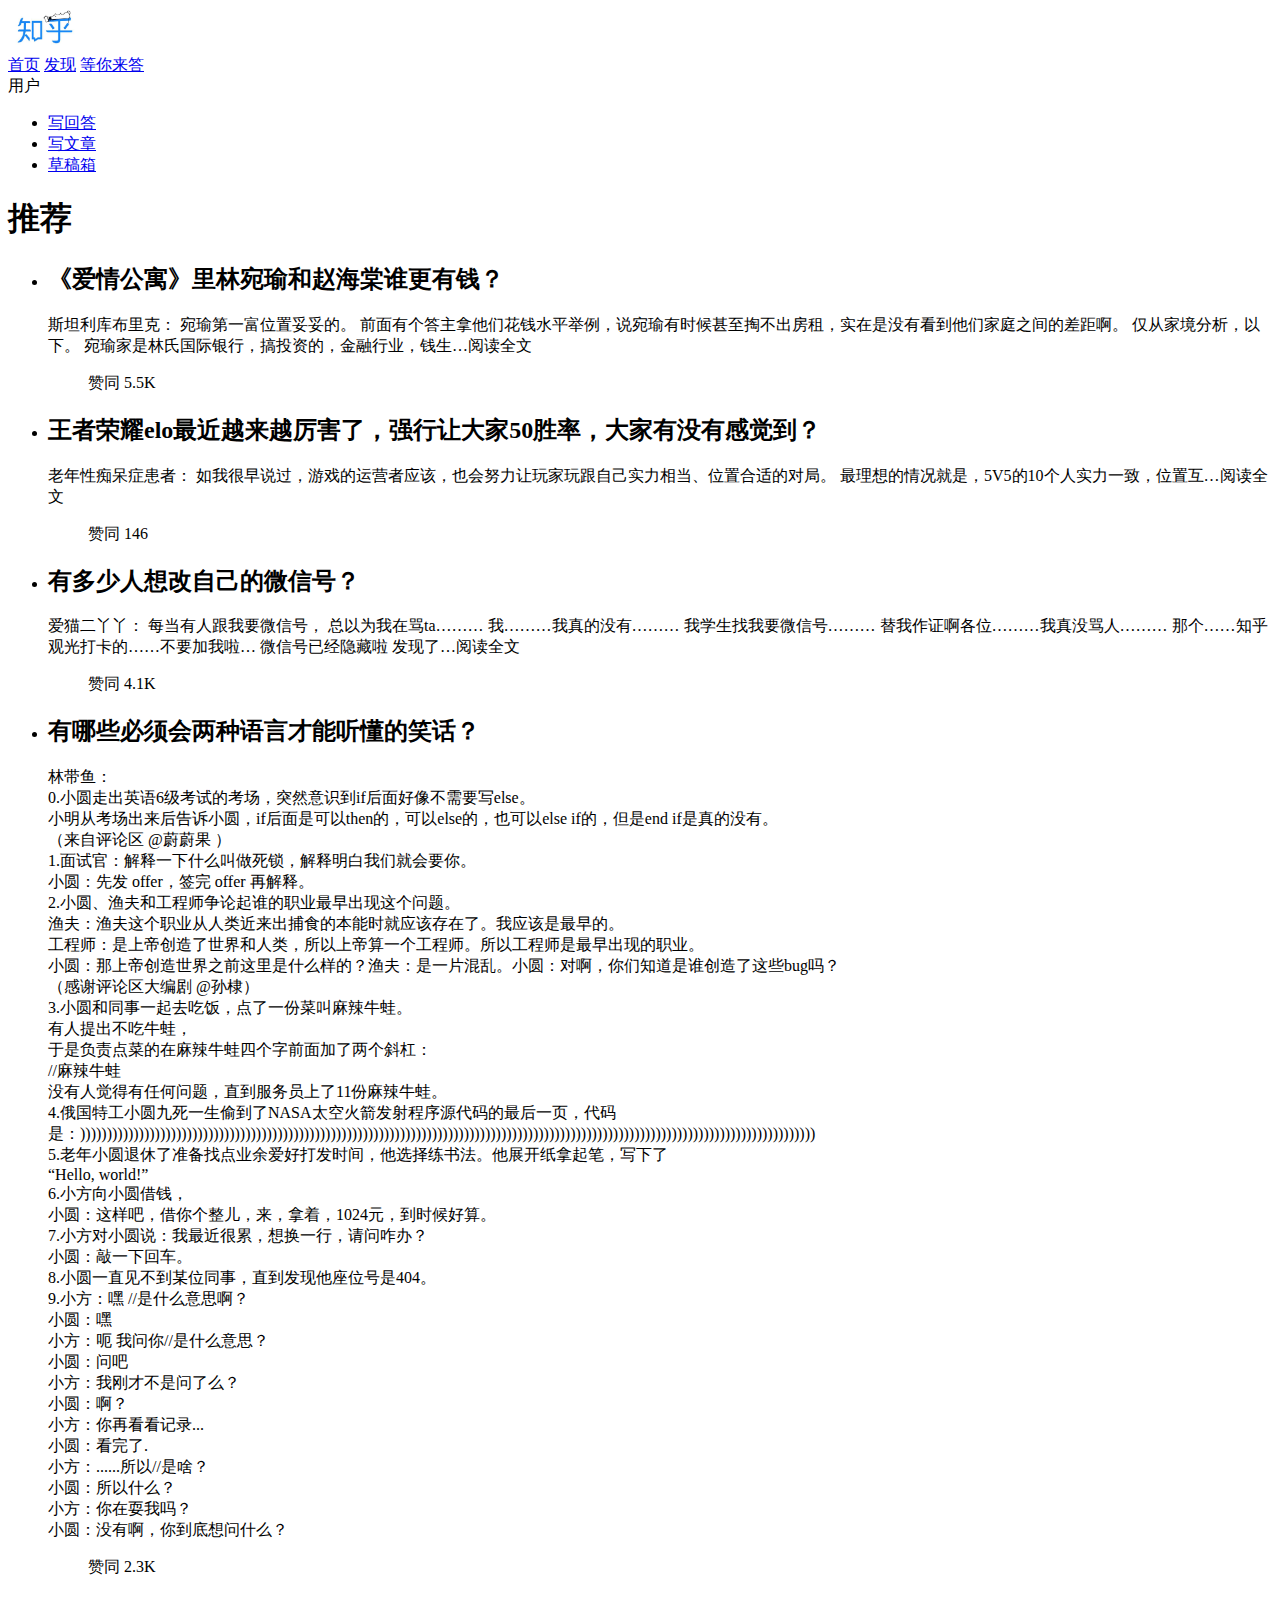
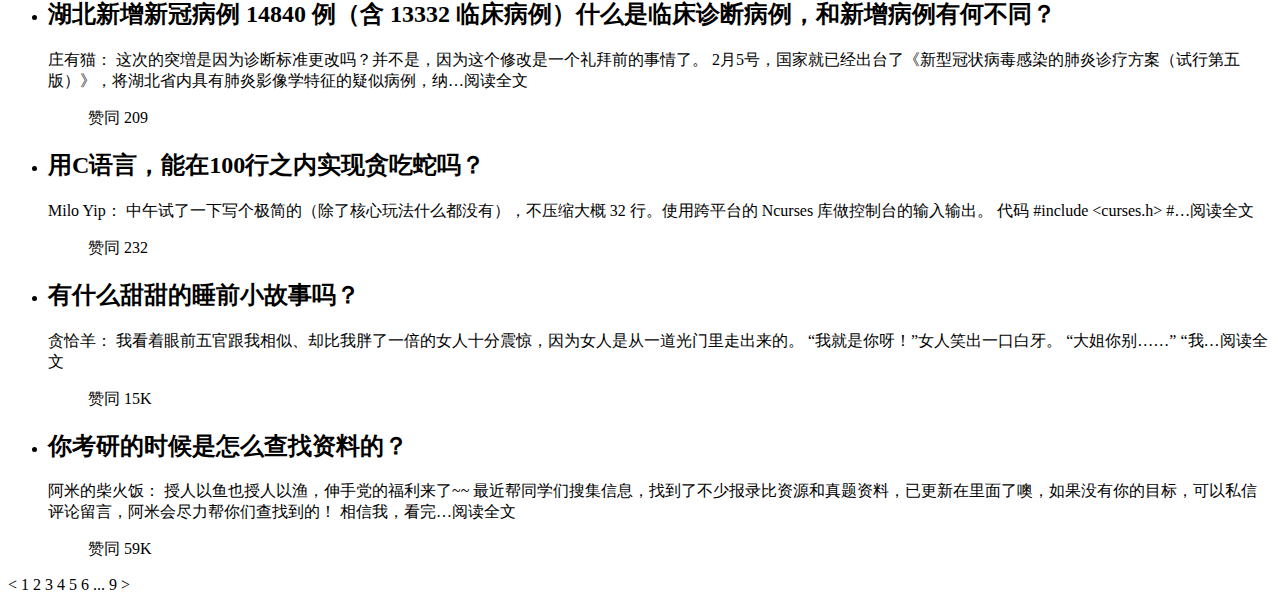
<file: lab1/index.html>
<!DOCTYPE html>
<html lang="zh">
<head>
    <meta charset="UTF-8">
    <meta name="viewport" content="width=device-width, initial-scale=1.0">
    <title>知乎</title>
</head>
<body>
<header>
    <a href="https://www.zhihu.com"><img src="images/zhihu_logo.jpeg" alt="知乎" title="知乎" width="70" height="43"></a>
    <nav>
        <div>
            <a href="https://www.zhihu.com/">首页</a>
            <a href="https://www.zhihu.com/">发现</a>
            <a href="https://www.zhihu.com/">等你来答</a>
        </div>
        <div>用户</div>
    </nav>
</header>
<aside>
    <ul>
        <li><a href="https://www.zhihu.com/creator/featured-question/knowledge-plan">写回答</a></li>
        <li><a href="https://zhuanlan.zhihu.com/write">写文章</a></li>
        <li><a href="https://www.zhihu.com/draft?type=answer">草稿箱</a></li>
    </ul>
</aside>
<main>
    <h1>推荐</h1>
    <ul>
        <li>
            <article>
                <h2>《爱情公寓》里林宛瑜和赵海棠谁更有钱？</h2>
                <p>斯坦利库布里克： 宛瑜第一富位置妥妥的。 前面有个答主拿他们花钱水平举例，说宛瑜有时候甚至掏不出房租，实在是没有看到他们家庭之间的差距啊。 仅从家境分析，以下。
                    宛瑜家是林氏国际银行，搞投资的，金融行业，钱生…阅读全文</p>
                <blockquote>赞同 5.5K</blockquote>
            </article>
        </li>
        <li>
            <article>
                <h2>王者荣耀elo最近越来越厉害了，强行让大家50胜率，大家有没有感觉到？</h2>
                <p>老年性痴呆症患者： 如我很早说过，游戏的运营者应该，也会努力让玩家玩跟自己实力相当、位置合适的对局。 最理想的情况就是，5V5的10个人实力一致，位置互…阅读全文</p>
                <blockquote>​赞同 146​</blockquote>
            </article>
        </li>
        <li>
            <article>
                <h2>有多少人想改自己的微信号？</h2>
                <p>爱猫二丫丫： 每当有人跟我要微信号， 总以为我在骂ta……… 我………我真的没有……… 我学生找我要微信号……… 替我作证啊各位………我真没骂人……… 那个……知乎观光打卡的……不要加我啦…
                    微信号已经隐藏啦
                    发现了…阅读全文​</p>
                <blockquote>赞同 4.1K</blockquote>
            </article>
        </li>
        <li>
            <article>
                <h2>有哪些必须会两种语言才能听懂的笑话？</h2>
                <p>林带鱼：<br>
                    0.小圆走出英语6级考试的考场，突然意识到if后面好像不需要写else。<br>
                    小明从考场出来后告诉小圆，if后面是可以then的，可以else的，也可以else if的，但是end if是真的没有。<br>
                    （来自评论区 @蔚蔚果 ）<br>
                    1.面试官：解释一下什么叫做死锁，解释明白我们就会要你。<br>
                    小圆：先发 offer，签完 offer 再解释。<br>
                    2.小圆、渔夫和工程师争论起谁的职业最早出现这个问题。<br>
                    渔夫：渔夫这个职业从人类近来出捕食的本能时就应该存在了。我应该是最早的。<br>
                    工程师：是上帝创造了世界和人类，所以上帝算一个工程师。所以工程师是最早出现的职业。<br>
                    小圆：那上帝创造世界之前这里是什么样的？渔夫：是一片混乱。小圆：对啊，你们知道是谁创造了这些bug吗？<br>
                    （感谢评论区大编剧 @孙棣）<br>
                    3.小圆和同事一起去吃饭，点了一份菜叫麻辣牛蛙。<br>
                    有人提出不吃牛蛙，<br>
                    于是负责点菜的在麻辣牛蛙四个字前面加了两个斜杠：<br>
                    //麻辣牛蛙<br>
                    没有人觉得有任何问题，直到服务员上了11份麻辣牛蛙。<br>
                    4.俄国特工小圆九死一生偷到了NASA太空火箭发射程序源代码的最后一页，代码是：))))))))))))))))))))))))))))))))))))))))))))))))))))))))))))))))))))))))))))))))))))))))))))))))))))))))))))))))))))))))))))))))))))))))))<br>
                    5.老年小圆退休了准备找点业余爱好打发时间，他选择练书法。他展开纸拿起笔，写下了<br>
                    “Hello, world!”<br>
                    6.小方向小圆借钱，<br>
                    小圆：这样吧，借你个整儿，来，拿着，1024元，到时候好算。<br>
                    7.小方对小圆说：我最近很累，想换一行，请问咋办？<br>
                    小圆：敲一下回车。<br>
                    8.小圆一直见不到某位同事，直到发现他座位号是404。<br>
                    9.小方：嘿 //是什么意思啊？<br>
                    小圆：嘿<br>
                    小方：呃 我问你//是什么意思？<br>
                    小圆：问吧<br>
                    小方：我刚才不是问了么？<br>
                    小圆：啊？<br>
                    小方：你再看看记录...<br>
                    小圆：看完了.<br>
                    小方：......所以//是啥？<br>
                    小圆：所以什么？<br>
                    小方：你在耍我吗？<br>
                    小圆：没有啊，你到底想问什么？</p>
                <blockquote>赞同 2.3K</blockquote>
            </article>
        </li>
        <li>
            <article>
                <h2>湖北新增新冠病例 14840 例（含 13332 临床病例）什么是临床诊断病例，和新增病例有何不同？</h2>
                <p>庄有猫： 这次的突増是因为诊断标准更改吗？并不是，因为这个修改是一个礼拜前的事情了。
                    2月5号，国家就已经出台了《新型冠状病毒感染的肺炎诊疗方案（试行第五版）》，将湖北省内具有肺炎影像学特征的疑似病例，纳…阅读全文​</p>
                <blockquote>赞同 209</blockquote>
            </article>
        </li>
        <li>
            <article>
                <h2>用C语言，能在100行之内实现贪吃蛇吗？</h2>
                <p>Milo Yip： 中午试了一下写个极简的（除了核心玩法什么都没有），不压缩大概 32 行。使用跨平台的 Ncurses 库做控制台的输入输出。 代码 #include
                    &#60;curses.h&#62; #…阅读全文​</p>
                <blockquote>赞同 232</blockquote>
            </article>
        </li>
        <li>
            <article>
                <h2>有什么甜甜的睡前小故事吗？</h2>
                <p>贪恰羊： 我看着眼前五官跟我相似、却比我胖了一倍的女人十分震惊，因为女人是从一道光门里走出来的。 “我就是你呀！”女人笑出一口白牙。 “大姐你别……” “我…阅读全文</p>
                <blockquote>赞同 15K</blockquote>
            </article>
        </li>
        <li>
            <article>
                <h2>你考研的时候是怎么查找资料的？</h2>
                <p>阿米的柴火饭： 授人以鱼也授人以渔，伸手党的福利来了~~ 最近帮同学们搜集信息，找到了不少报录比资源和真题资料，已更新在里面了噢，如果没有你的目标，可以私信评论留言，阿米会尽力帮你们查找到的！
                    相信我，看完…阅读全文​</p>
                <blockquote>赞同 59K</blockquote>
            </article>
        </li>
    </ul>
</main>
<footer>&#60; 1 2 3 4 5 6 ... 9 &#62;</footer>
</body>
</html>
</file>
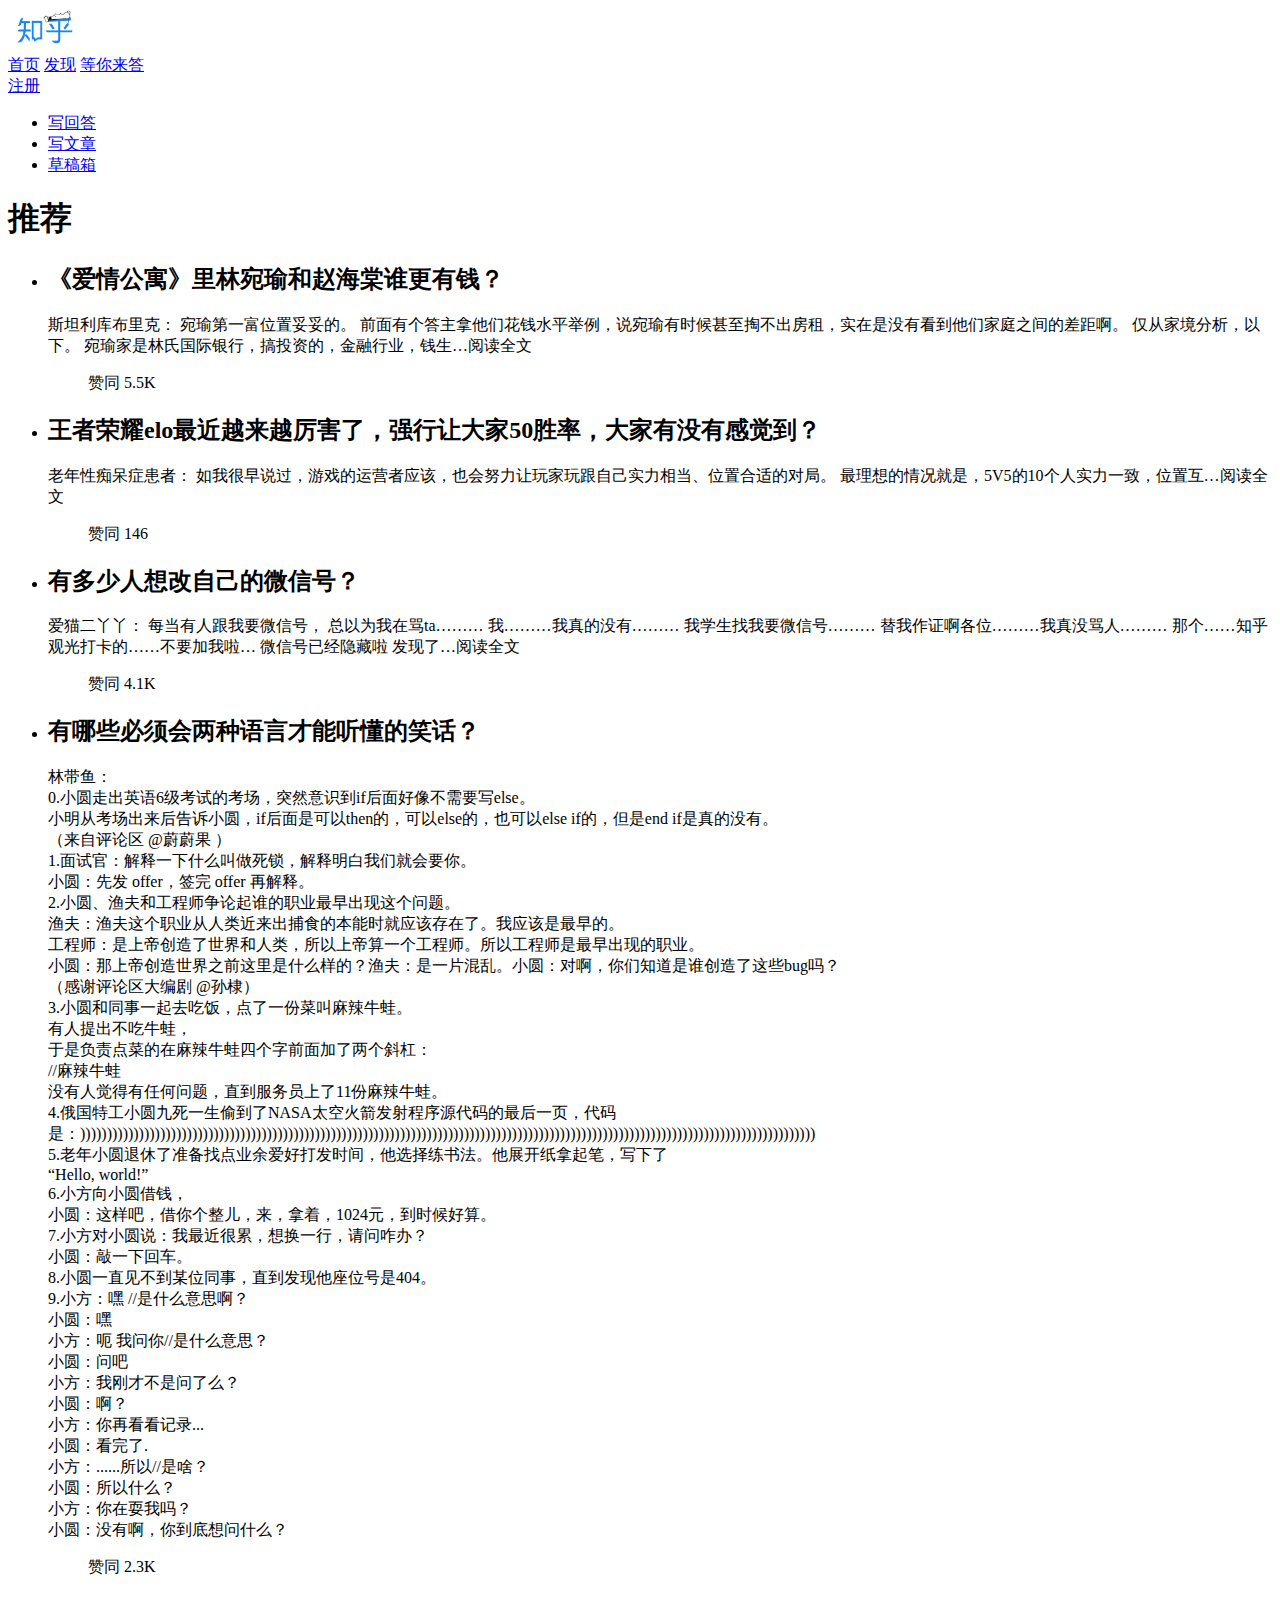
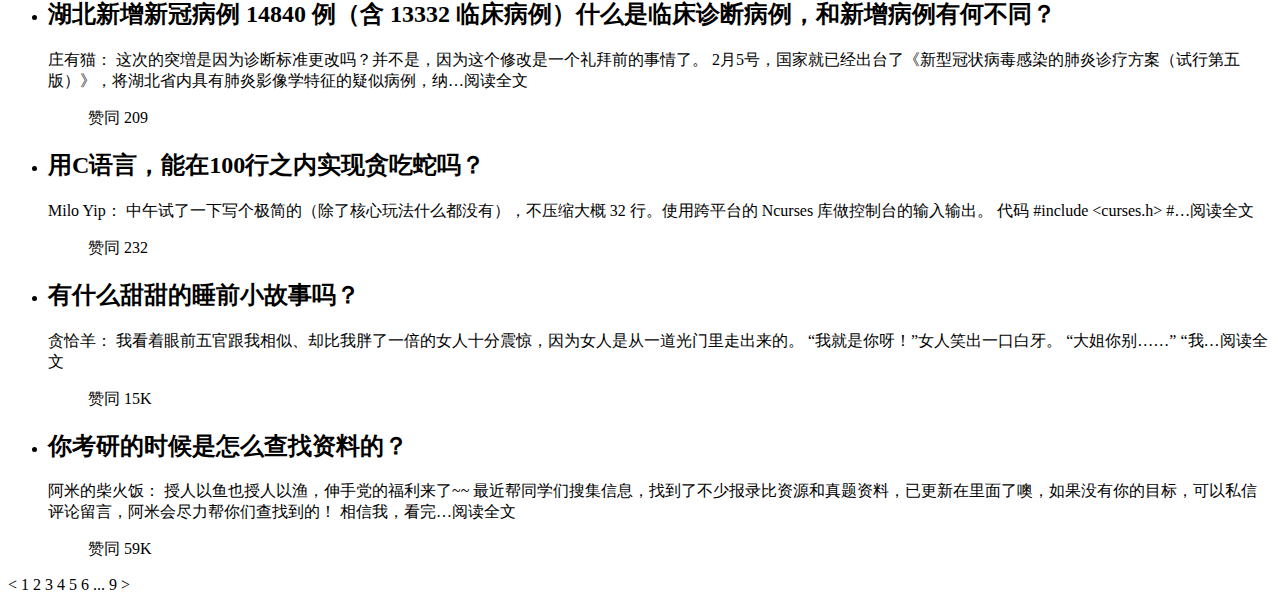
<file: lab2/index.html>
<!DOCTYPE html>
<html lang="zh">
<head>
    <meta charset="UTF-8">
    <meta name="viewport" content="width=device-width, initial-scale=1.0">
    <title>知乎</title>
</head>
<body>
<header>
    <a href="https://www.zhihu.com"><img src="images/zhihu_logo.jpeg" alt="知乎" title="知乎" width="70" height="43"></a>
    <nav>
        <div>
            <a href="https://www.zhihu.com/">首页</a>
            <a href="https://www.zhihu.com/">发现</a>
            <a href="https://www.zhihu.com/">等你来答</a>
        </div>
        <div><a href="register.html">注册</a></div>
    </nav>
</header>
<aside>
    <ul>
        <li><a href="https://www.zhihu.com/creator/featured-question/knowledge-plan">写回答</a></li>
        <li><a href="https://zhuanlan.zhihu.com/write">写文章</a></li>
        <li><a href="https://www.zhihu.com/draft?type=answer">草稿箱</a></li>
    </ul>
</aside>
<main>
    <h1>推荐</h1>
    <ul>
        <li>
            <article>
                <h2>《爱情公寓》里林宛瑜和赵海棠谁更有钱？</h2>
                <p>斯坦利库布里克： 宛瑜第一富位置妥妥的。 前面有个答主拿他们花钱水平举例，说宛瑜有时候甚至掏不出房租，实在是没有看到他们家庭之间的差距啊。 仅从家境分析，以下。
                    宛瑜家是林氏国际银行，搞投资的，金融行业，钱生…阅读全文</p>
                <blockquote>赞同 5.5K</blockquote>
            </article>
        </li>
        <li>
            <article>
                <h2>王者荣耀elo最近越来越厉害了，强行让大家50胜率，大家有没有感觉到？</h2>
                <p>老年性痴呆症患者： 如我很早说过，游戏的运营者应该，也会努力让玩家玩跟自己实力相当、位置合适的对局。 最理想的情况就是，5V5的10个人实力一致，位置互…阅读全文</p>
                <blockquote>​赞同 146​</blockquote>
            </article>
        </li>
        <li>
            <article>
                <h2>有多少人想改自己的微信号？</h2>
                <p>爱猫二丫丫： 每当有人跟我要微信号， 总以为我在骂ta……… 我………我真的没有……… 我学生找我要微信号……… 替我作证啊各位………我真没骂人……… 那个……知乎观光打卡的……不要加我啦…
                    微信号已经隐藏啦
                    发现了…阅读全文​</p>
                <blockquote>赞同 4.1K</blockquote>
            </article>
        </li>
        <li>
            <article>
                <h2>有哪些必须会两种语言才能听懂的笑话？</h2>
                <p>林带鱼：<br>
                    0.小圆走出英语6级考试的考场，突然意识到if后面好像不需要写else。<br>
                    小明从考场出来后告诉小圆，if后面是可以then的，可以else的，也可以else if的，但是end if是真的没有。<br>
                    （来自评论区 @蔚蔚果 ）<br>
                    1.面试官：解释一下什么叫做死锁，解释明白我们就会要你。<br>
                    小圆：先发 offer，签完 offer 再解释。<br>
                    2.小圆、渔夫和工程师争论起谁的职业最早出现这个问题。<br>
                    渔夫：渔夫这个职业从人类近来出捕食的本能时就应该存在了。我应该是最早的。<br>
                    工程师：是上帝创造了世界和人类，所以上帝算一个工程师。所以工程师是最早出现的职业。<br>
                    小圆：那上帝创造世界之前这里是什么样的？渔夫：是一片混乱。小圆：对啊，你们知道是谁创造了这些bug吗？<br>
                    （感谢评论区大编剧 @孙棣）<br>
                    3.小圆和同事一起去吃饭，点了一份菜叫麻辣牛蛙。<br>
                    有人提出不吃牛蛙，<br>
                    于是负责点菜的在麻辣牛蛙四个字前面加了两个斜杠：<br>
                    //麻辣牛蛙<br>
                    没有人觉得有任何问题，直到服务员上了11份麻辣牛蛙。<br>
                    4.俄国特工小圆九死一生偷到了NASA太空火箭发射程序源代码的最后一页，代码是：))))))))))))))))))))))))))))))))))))))))))))))))))))))))))))))))))))))))))))))))))))))))))))))))))))))))))))))))))))))))))))))))))))))))))<br>
                    5.老年小圆退休了准备找点业余爱好打发时间，他选择练书法。他展开纸拿起笔，写下了<br>
                    “Hello, world!”<br>
                    6.小方向小圆借钱，<br>
                    小圆：这样吧，借你个整儿，来，拿着，1024元，到时候好算。<br>
                    7.小方对小圆说：我最近很累，想换一行，请问咋办？<br>
                    小圆：敲一下回车。<br>
                    8.小圆一直见不到某位同事，直到发现他座位号是404。<br>
                    9.小方：嘿 //是什么意思啊？<br>
                    小圆：嘿<br>
                    小方：呃 我问你//是什么意思？<br>
                    小圆：问吧<br>
                    小方：我刚才不是问了么？<br>
                    小圆：啊？<br>
                    小方：你再看看记录...<br>
                    小圆：看完了.<br>
                    小方：......所以//是啥？<br>
                    小圆：所以什么？<br>
                    小方：你在耍我吗？<br>
                    小圆：没有啊，你到底想问什么？</p>
                <blockquote>赞同 2.3K</blockquote>
            </article>
        </li>
        <li>
            <article>
                <h2>湖北新增新冠病例 14840 例（含 13332 临床病例）什么是临床诊断病例，和新增病例有何不同？</h2>
                <p>庄有猫： 这次的突増是因为诊断标准更改吗？并不是，因为这个修改是一个礼拜前的事情了。
                    2月5号，国家就已经出台了《新型冠状病毒感染的肺炎诊疗方案（试行第五版）》，将湖北省内具有肺炎影像学特征的疑似病例，纳…阅读全文​</p>
                <blockquote>赞同 209</blockquote>
            </article>
        </li>
        <li>
            <article>
                <h2>用C语言，能在100行之内实现贪吃蛇吗？</h2>
                <p>Milo Yip： 中午试了一下写个极简的（除了核心玩法什么都没有），不压缩大概 32 行。使用跨平台的 Ncurses 库做控制台的输入输出。 代码 #include
                    &#60;curses.h&#62; #…阅读全文​</p>
                <blockquote>赞同 232</blockquote>
            </article>
        </li>
        <li>
            <article>
                <h2>有什么甜甜的睡前小故事吗？</h2>
                <p>贪恰羊： 我看着眼前五官跟我相似、却比我胖了一倍的女人十分震惊，因为女人是从一道光门里走出来的。 “我就是你呀！”女人笑出一口白牙。 “大姐你别……” “我…阅读全文</p>
                <blockquote>赞同 15K</blockquote>
            </article>
        </li>
        <li>
            <article>
                <h2>你考研的时候是怎么查找资料的？</h2>
                <p>阿米的柴火饭： 授人以鱼也授人以渔，伸手党的福利来了~~ 最近帮同学们搜集信息，找到了不少报录比资源和真题资料，已更新在里面了噢，如果没有你的目标，可以私信评论留言，阿米会尽力帮你们查找到的！
                    相信我，看完…阅读全文​</p>
                <blockquote>赞同 59K</blockquote>
            </article>
        </li>
    </ul>
</main>
<footer>&#60; 1 2 3 4 5 6 ... 9 &#62;</footer>
</body>
</html>
</file>
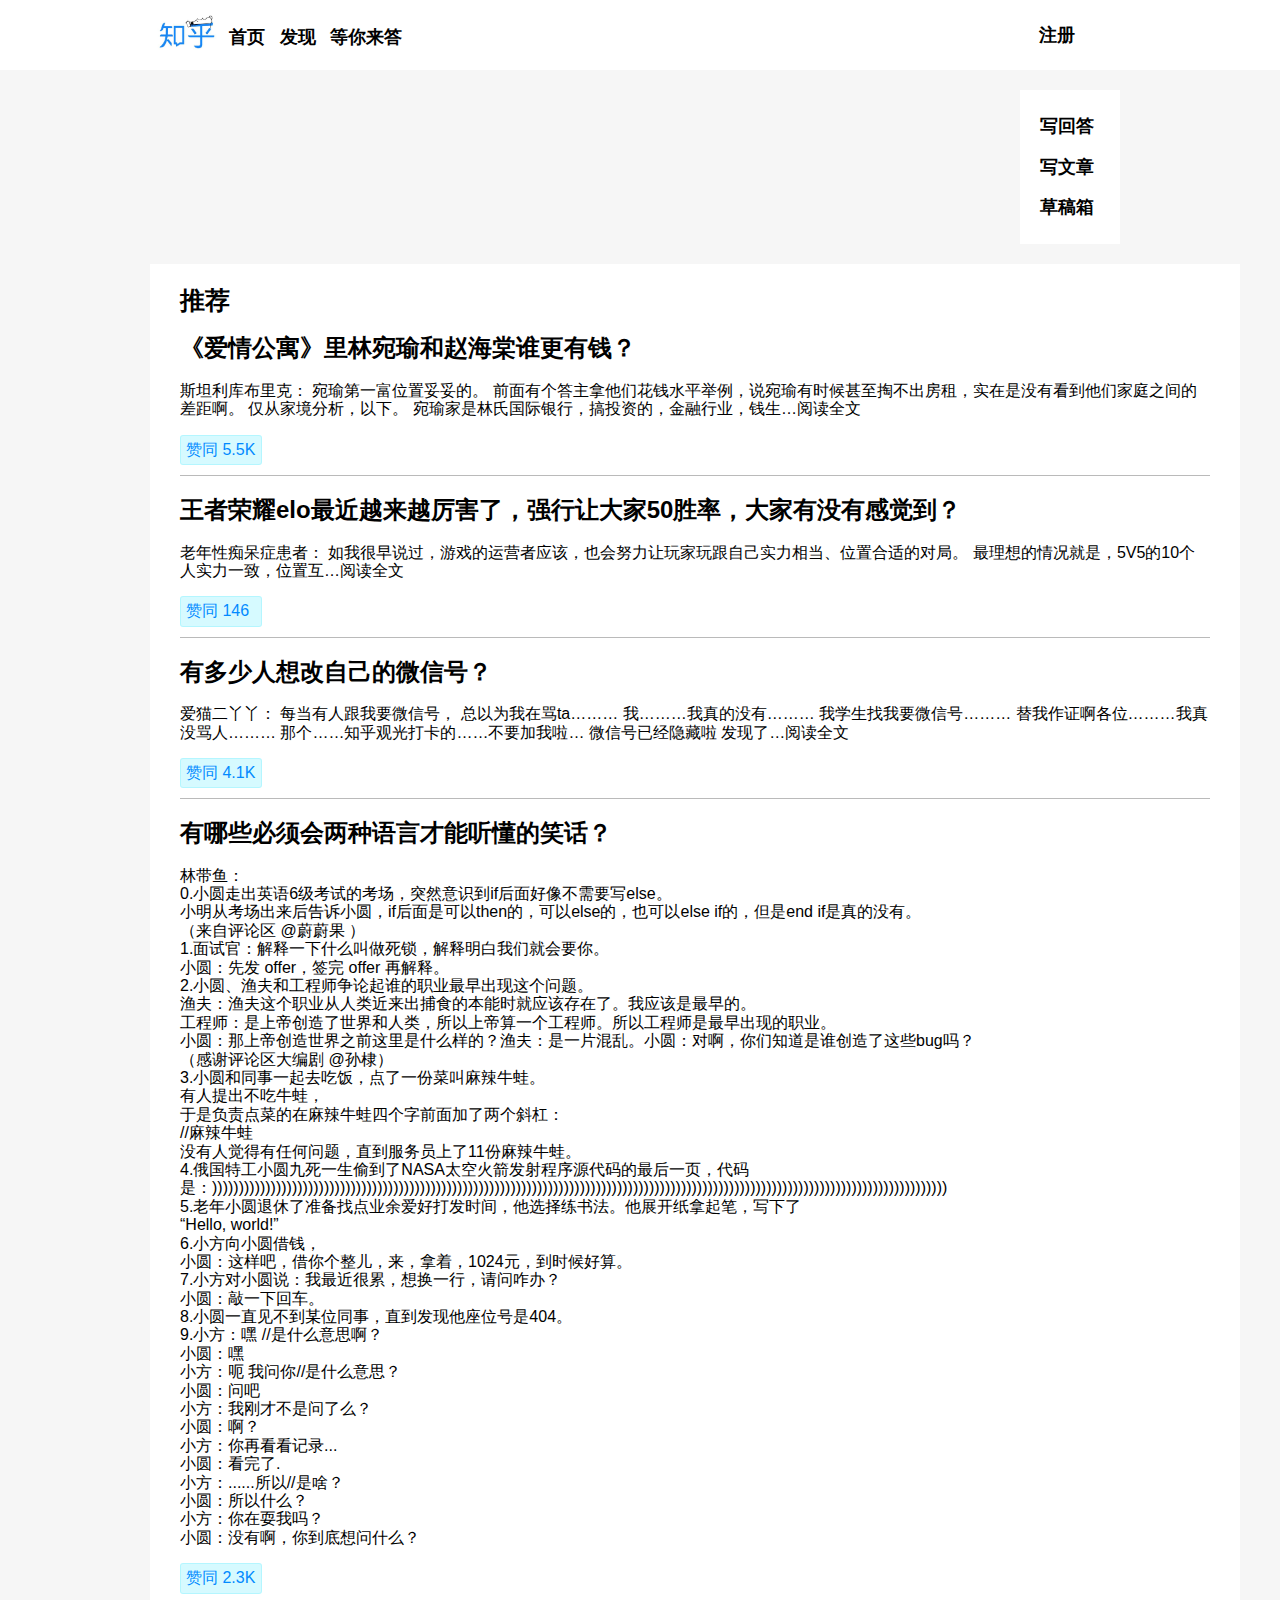
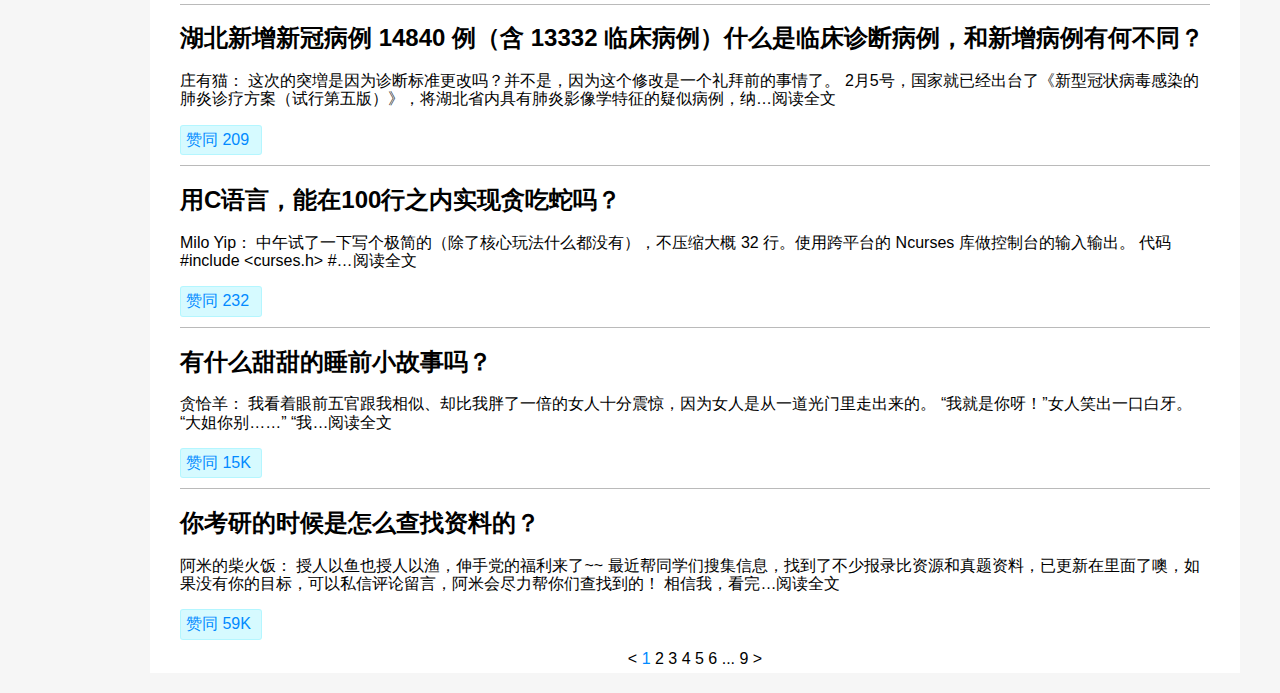
<file: lab3/index.html>
<!DOCTYPE html>
<html lang="zh">
<head>
    <meta charset="UTF-8">
    <meta name="viewport" content="width=device-width, initial-scale=1.0">
    <title>知乎</title>
    <link href="css/reset.css" type="text/css" rel="stylesheet" media="all">
    <link href="css/index.css" type="text/css" rel="stylesheet" media="all">
</head>
<body>
<header>
    <nav>
        <div id="nav-left">
            <a href="https://www.zhihu.com" id="logo"><img src="images/zhihu_logo.jpeg" alt="知乎" title="知乎"></a>
            <a href="https://www.zhihu.com/">首页</a>
            <a href="https://www.zhihu.com/">发现</a>
            <a href="https://www.zhihu.com/">等你来答</a>
        </div>
        <div id="nav-right"><a href="register.html">注册</a></div>
    </nav>
</header>
<aside>
    <ul>
        <li><a href="https://www.zhihu.com/creator/featured-question/knowledge-plan">写回答</a></li>
        <li><a href="https://zhuanlan.zhihu.com/write">写文章</a></li>
        <li><a href="https://www.zhihu.com/draft?type=answer">草稿箱</a></li>
    </ul>
</aside>
<main>
    <h1>推荐</h1>
    <ul>
        <li>
            <article>
                <h2>《爱情公寓》里林宛瑜和赵海棠谁更有钱？</h2>
                <p>斯坦利库布里克： 宛瑜第一富位置妥妥的。 前面有个答主拿他们花钱水平举例，说宛瑜有时候甚至掏不出房租，实在是没有看到他们家庭之间的差距啊。 仅从家境分析，以下。
                    宛瑜家是林氏国际银行，搞投资的，金融行业，钱生…阅读全文</p>
                <blockquote>赞同 5.5K</blockquote>
            </article>
        </li>
        <li>
            <article>
                <h2>王者荣耀elo最近越来越厉害了，强行让大家50胜率，大家有没有感觉到？</h2>
                <p>老年性痴呆症患者： 如我很早说过，游戏的运营者应该，也会努力让玩家玩跟自己实力相当、位置合适的对局。 最理想的情况就是，5V5的10个人实力一致，位置互…阅读全文</p>
                <blockquote>​赞同 146​</blockquote>
            </article>
        </li>
        <li>
            <article>
                <h2>有多少人想改自己的微信号？</h2>
                <p>爱猫二丫丫： 每当有人跟我要微信号， 总以为我在骂ta……… 我………我真的没有……… 我学生找我要微信号……… 替我作证啊各位………我真没骂人……… 那个……知乎观光打卡的……不要加我啦…
                    微信号已经隐藏啦
                    发现了…阅读全文​</p>
                <blockquote>赞同 4.1K</blockquote>
            </article>
        </li>
        <li>
            <article>
                <h2>有哪些必须会两种语言才能听懂的笑话？</h2>
                <p>林带鱼：<br>
                    0.小圆走出英语6级考试的考场，突然意识到if后面好像不需要写else。<br>
                    小明从考场出来后告诉小圆，if后面是可以then的，可以else的，也可以else if的，但是end if是真的没有。<br>
                    （来自评论区 @蔚蔚果 ）<br>
                    1.面试官：解释一下什么叫做死锁，解释明白我们就会要你。<br>
                    小圆：先发 offer，签完 offer 再解释。<br>
                    2.小圆、渔夫和工程师争论起谁的职业最早出现这个问题。<br>
                    渔夫：渔夫这个职业从人类近来出捕食的本能时就应该存在了。我应该是最早的。<br>
                    工程师：是上帝创造了世界和人类，所以上帝算一个工程师。所以工程师是最早出现的职业。<br>
                    小圆：那上帝创造世界之前这里是什么样的？渔夫：是一片混乱。小圆：对啊，你们知道是谁创造了这些bug吗？<br>
                    （感谢评论区大编剧 @孙棣）<br>
                    3.小圆和同事一起去吃饭，点了一份菜叫麻辣牛蛙。<br>
                    有人提出不吃牛蛙，<br>
                    于是负责点菜的在麻辣牛蛙四个字前面加了两个斜杠：<br>
                    //麻辣牛蛙<br>
                    没有人觉得有任何问题，直到服务员上了11份麻辣牛蛙。<br>
                    4.俄国特工小圆九死一生偷到了NASA太空火箭发射程序源代码的最后一页，代码是：))))))))))))))))))))))))))))))))))))))))))))))))))))))))))))))))))))))))))))))))))))))))))))))))))))))))))))))))))))))))))))))))))))))))))<br>
                    5.老年小圆退休了准备找点业余爱好打发时间，他选择练书法。他展开纸拿起笔，写下了<br>
                    “Hello, world!”<br>
                    6.小方向小圆借钱，<br>
                    小圆：这样吧，借你个整儿，来，拿着，1024元，到时候好算。<br>
                    7.小方对小圆说：我最近很累，想换一行，请问咋办？<br>
                    小圆：敲一下回车。<br>
                    8.小圆一直见不到某位同事，直到发现他座位号是404。<br>
                    9.小方：嘿 //是什么意思啊？<br>
                    小圆：嘿<br>
                    小方：呃 我问你//是什么意思？<br>
                    小圆：问吧<br>
                    小方：我刚才不是问了么？<br>
                    小圆：啊？<br>
                    小方：你再看看记录...<br>
                    小圆：看完了.<br>
                    小方：......所以//是啥？<br>
                    小圆：所以什么？<br>
                    小方：你在耍我吗？<br>
                    小圆：没有啊，你到底想问什么？</p>
                <blockquote>赞同 2.3K</blockquote>
            </article>
        </li>
        <li>
            <article>
                <h2>湖北新增新冠病例 14840 例（含 13332 临床病例）什么是临床诊断病例，和新增病例有何不同？</h2>
                <p>庄有猫： 这次的突増是因为诊断标准更改吗？并不是，因为这个修改是一个礼拜前的事情了。
                    2月5号，国家就已经出台了《新型冠状病毒感染的肺炎诊疗方案（试行第五版）》，将湖北省内具有肺炎影像学特征的疑似病例，纳…阅读全文​</p>
                <blockquote>赞同 209</blockquote>
            </article>
        </li>
        <li>
            <article>
                <h2>用C语言，能在100行之内实现贪吃蛇吗？</h2>
                <p>Milo Yip： 中午试了一下写个极简的（除了核心玩法什么都没有），不压缩大概 32 行。使用跨平台的 Ncurses 库做控制台的输入输出。 代码 #include
                    &#60;curses.h&#62; #…阅读全文​</p>
                <blockquote>赞同 232</blockquote>
            </article>
        </li>
        <li>
            <article>
                <h2>有什么甜甜的睡前小故事吗？</h2>
                <p>贪恰羊： 我看着眼前五官跟我相似、却比我胖了一倍的女人十分震惊，因为女人是从一道光门里走出来的。 “我就是你呀！”女人笑出一口白牙。 “大姐你别……” “我…阅读全文</p>
                <blockquote>赞同 15K</blockquote>
            </article>
        </li>
        <li>
            <article>
                <h2>你考研的时候是怎么查找资料的？</h2>
                <p>阿米的柴火饭： 授人以鱼也授人以渔，伸手党的福利来了~~ 最近帮同学们搜集信息，找到了不少报录比资源和真题资料，已更新在里面了噢，如果没有你的目标，可以私信评论留言，阿米会尽力帮你们查找到的！
                    相信我，看完…阅读全文​</p>
                <blockquote>赞同 59K</blockquote>
            </article>
        </li>
    </ul>
    <div id="pageNumber">&#60; <span class="active">1</span> 2 3 4 5 6 ... 9 &#62;</div>
</main>

</body>
</html>
</file>
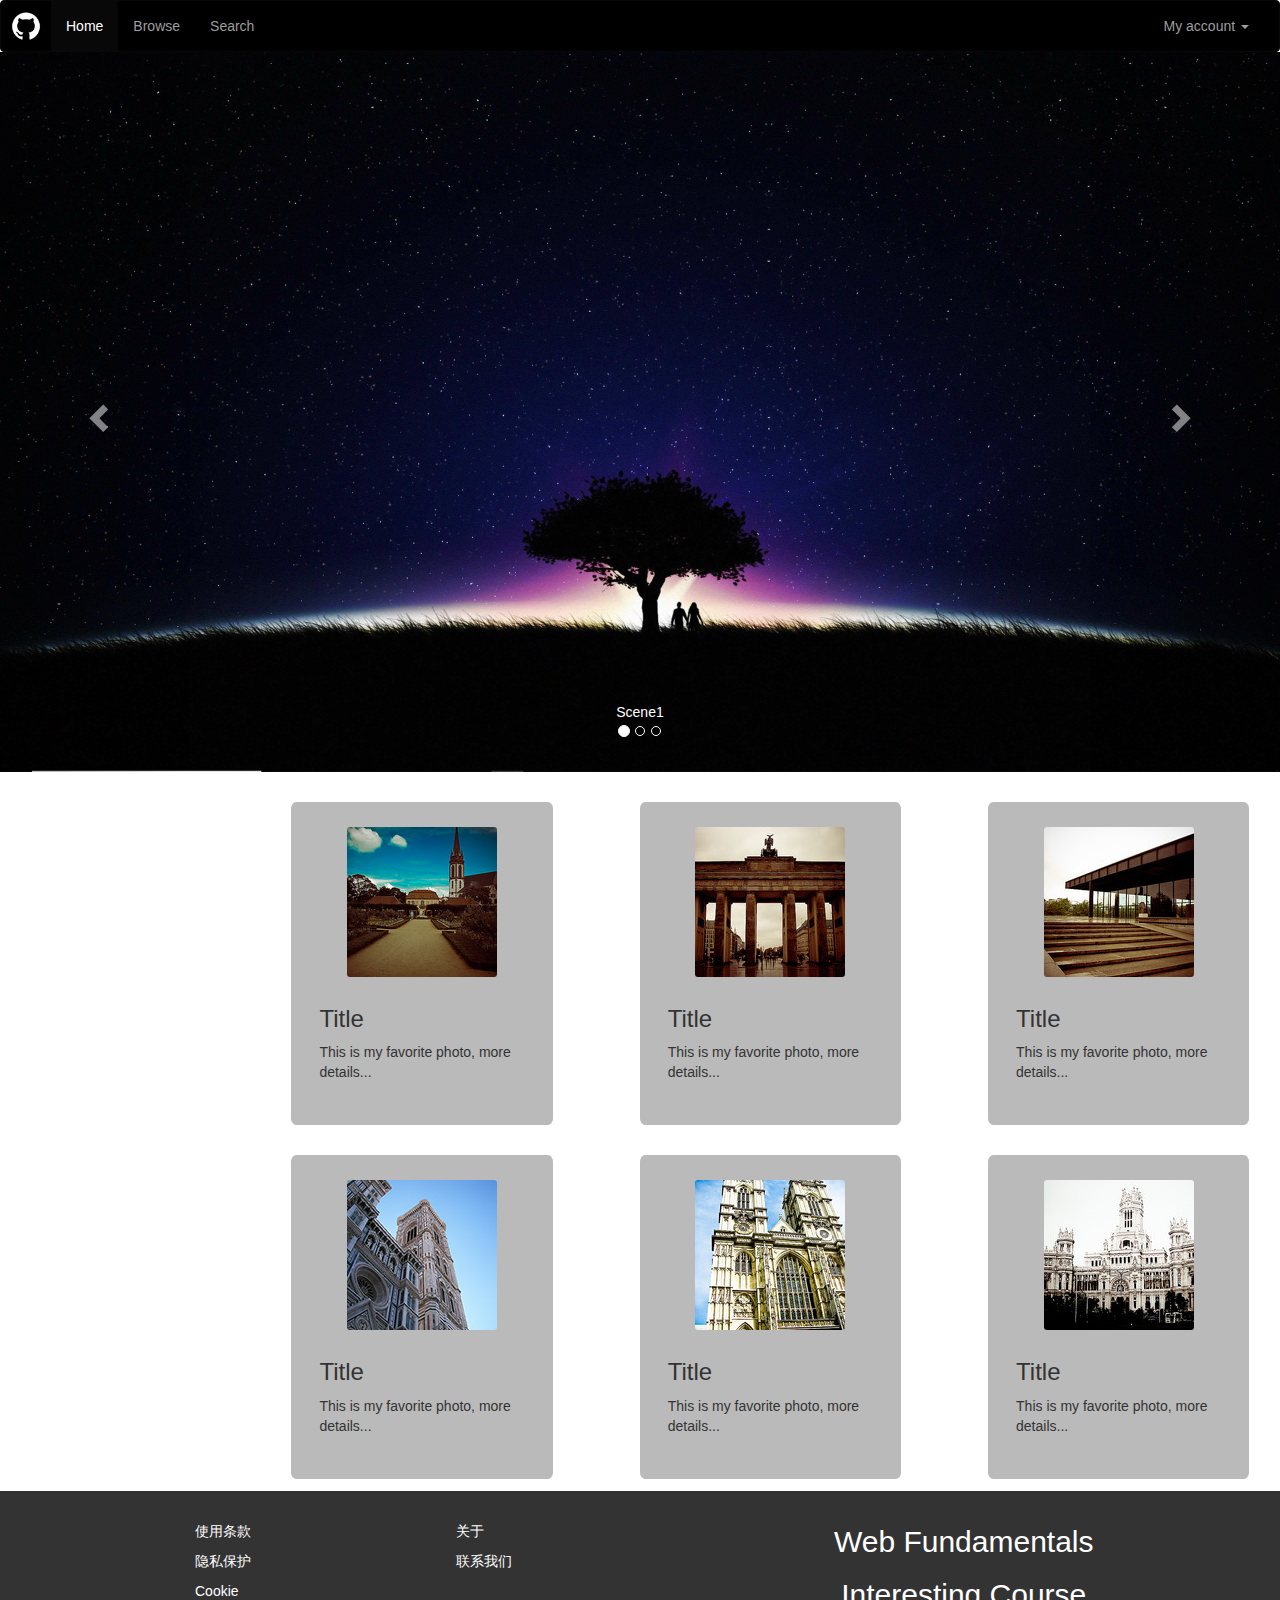
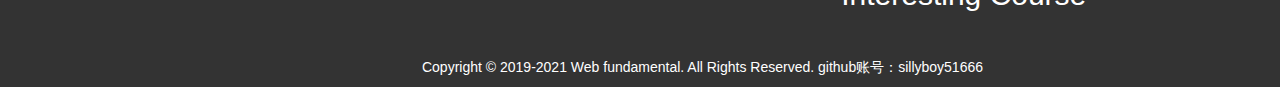
<file: lab4/index.html>
<!DOCTYPE html>
<html lang="en">
<head>
    <meta charset="UTF-8">
    <meta name="viewport" content="width=device-width, initial-scale=1.0">
    <link href="bootstrap-3.3.7-dist/css/bootstrap.css" rel="stylesheet">
    <link href="index.css" rel="stylesheet">
    <script src="bootstrap-3.3.7-dist/jquery.min.js"></script>
    <script src="bootstrap-3.3.7-dist/js/bootstrap.min.js"></script>
    <title>Index</title>
</head>
<body>
<nav class="navbar navbar-inverse">
    <div class="container-fluid">
        <div class="navbar-header">
            <button type="button" class="navbar-toggle collapsed" data-toggle="collapse"
                    data-target="#navbar-collapse" aria-expanded="false">
                <span class="sr-only">Toggle navigation</span>
                <span class="icon-bar"></span>
                <span class="icon-bar"></span>
                <span class="icon-bar"></span>
            </button>
            <a class="navbar-brand" href="#"><img alt="Brand" src="images/lab4/logo.jpg"></a>
        </div>
        <div class="collapse navbar-collapse" id="navbar-collapse">
            <ul class="nav navbar-nav">
                <li class="active"><a href="#">Home <span class="sr-only">(current)</span></a></li>
                <li><a href="#">Browse</a></li>
                <li><a href="#">Search</a></li>
            </ul>
            <ul class="nav navbar-nav nav-pills navbar-right">
                <li role="presentation" class="dropdown">
                    <a class="dropdown-toggle" data-toggle="dropdown" href="#" role="button" aria-haspopup="true"
                       aria-expanded="true">My account <span class="caret"></span></a>
                    <ul class="dropdown-menu">
                        <li><a href="#"><span class="glyphicon glyphicon-cloud"></span> Upload</a></li>
                        <li><a href="#"><span class="glyphicon glyphicon-star"></span> My Photo</a></li>
                        <li><a href="#"><span class="glyphicon glyphicon-heart"></span> My Favorite <span class="badge">2</span></a>
                        </li>
                        <li><a href="#"><span class="glyphicon glyphicon-user"></span> Log In</a></li>
                    </ul>
                </li>
            </ul>
        </div>
    </div>
</nav>

<div id="carousel-example-generic" class="carousel slide" data-ride="carousel">
    <ol class="carousel-indicators">
        <li data-target="#carousel-example-generic" data-slide-to="0" class="active"></li>
        <li data-target="#carousel-example-generic" data-slide-to="1"></li>
        <li data-target="#carousel-example-generic" data-slide-to="2"></li>
    </ol>
    <div class="carousel-inner" role="listbox">
        <div class="item active">
            <img src="images/lab4/scene1.png" alt="...">
            <div class="carousel-caption">
                Scene1
            </div>
        </div>
        <div class="item">
            <img src="images/lab4/scene2.png" alt="...">
            <div class="carousel-caption">
                Scene2
            </div>
        </div>
        <div class="item">
            <img src="images/lab4/scene3.png" alt="...">
            <div class="carousel-caption">
                Scene3
            </div>
        </div>
    </div>

    <a class="left carousel-control" href="#carousel-example-generic" role="button" data-slide="prev">
        <span class="glyphicon glyphicon-chevron-left" aria-hidden="true"></span>
        <span class="sr-only">Previous</span>
    </a>
    <a class="right carousel-control" href="#carousel-example-generic" role="button" data-slide="next">
        <span class="glyphicon glyphicon-chevron-right" aria-hidden="true"></span>
        <span class="sr-only">Next</span>
    </a>
</div>

<div class="container" id="gallery">
    <div class="row">
        <div class="col-md-3">
            <div class="thumbnail">
                <a href="#"><img src="images/lab4/square1.jpg" alt="square"></a>
                <div class="caption">
                    <h3>Title</h3>
                    <p>This is my favorite photo, more details...</p>
                </div>
            </div>
        </div>
        <div class="col-md-3 col-md-offset-1">
            <div class="thumbnail">
                <a href="#"><img src="images/lab4/square2.jpg" alt="square"></a>
                <div class="caption">
                    <h3>Title</h3>
                    <p>This is my favorite photo, more details...</p>
                </div>
            </div>
        </div>
        <div class="col-md-3 col-md-offset-1">
            <div class="thumbnail">
                <a href="#"><img src="images/lab4/square3.jpg" alt="square"></a>
                <div class="caption">
                    <h3>Title</h3>
                    <p>This is my favorite photo, more details...</p>
                </div>
            </div>
        </div>
    </div>
    <div class="row">
        <div class="col-md-3">
            <div class="thumbnail">
                <a href="#"><img src="images/lab4/square4.jpg" alt="square"></a>
                <div class="caption">
                    <h3>Title</h3>
                    <p>This is my favorite photo, more details...</p>
                </div>
            </div>
        </div>
        <div class="col-md-3 col-md-offset-1">
            <div class="thumbnail">
                <a href="#"><img src="images/lab4/square5.jpg" alt="square"></a>
                <div class="caption">
                    <h3>Title</h3>
                    <p>This is my favorite photo, more details...</p>
                </div>
            </div>
        </div>
        <div class="col-md-3 col-md-offset-1">
            <div class="thumbnail">
                <a href="#"><img src="images/lab4/square6.jpg" alt="square"></a>
                <div class="caption">
                    <h3>Title</h3>
                    <p>This is my favorite photo, more details...</p>
                </div>
            </div>
        </div>
    </div>
</div>

<footer>
    <div class="container">
        <div class="row">
            <div class="col-md-3">
                <p><a href="#">使用条款</a></p>
                <p><a href="#">隐私保护</a></p>
                <p><a href="#">Cookie</a></p>
            </div>
            <div class="col-md-3">
                <p><a href="#">关于</a></p>
                <p><a href="#">联系我们</a></p>
            </div>
            <div class="col-md-4 col-md-offset-1">
                <p class="text-center">Web Fundamentals</p>
                <p class="text-center">Interesting Course</p>
            </div>
        </div>
    </div>

    <div id="copyrightRow">
        <div class="container">
            <div class="row">
                <p class="copyright">Copyright © 2019-2021 Web fundamental. All Rights Reserved.
                    github账号：sillyboy51666</p>
            </div>
        </div>
    </div>
</footer>
</body>
</html>
</file>
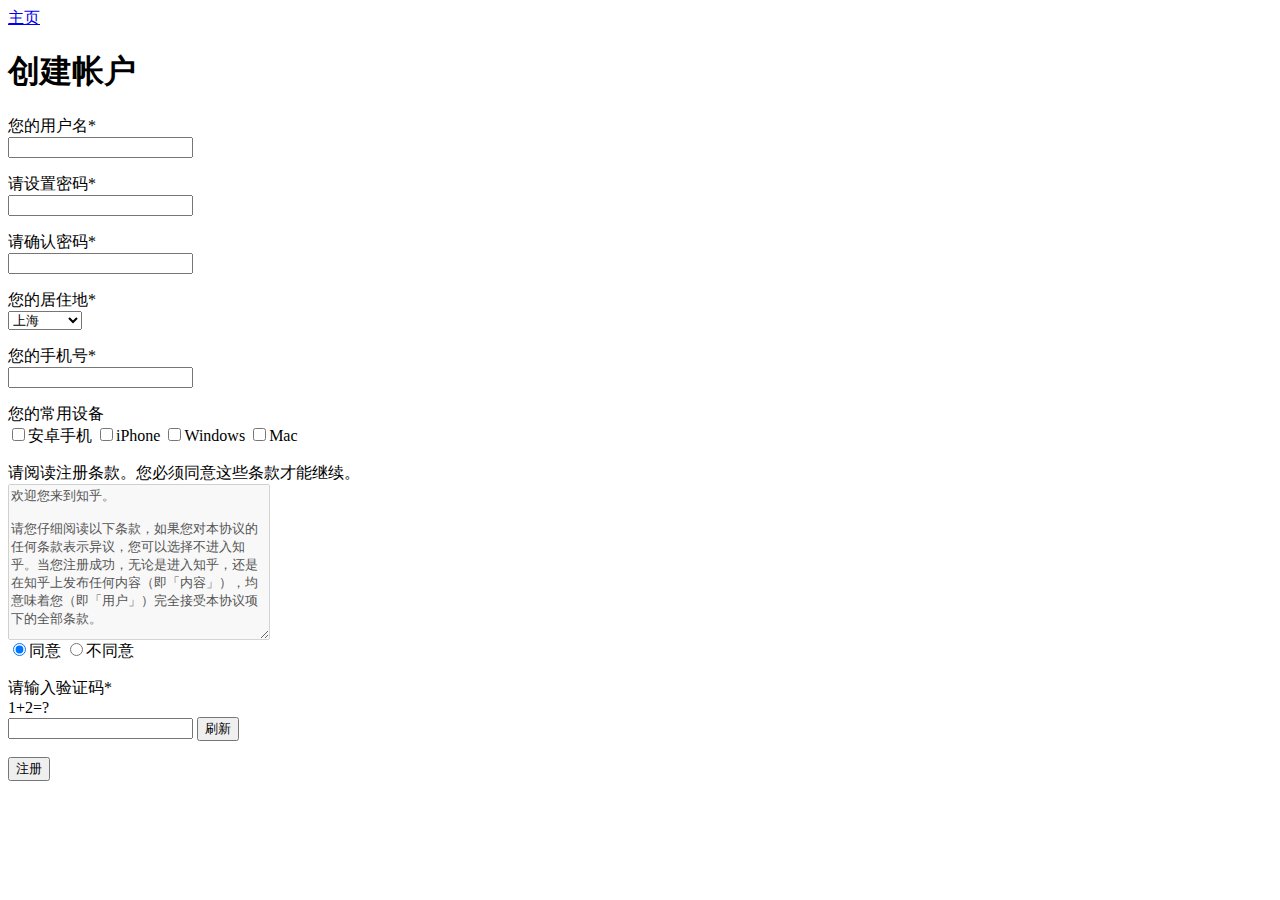
<file: lab2/register.html>
<html>
<head>
    <meta charset="utf8">
    <title>Register</title>
    <script type="text/javascript">
        function disable() {
            document.getElementById("register").disabled = true
        }

        function enable() {
            document.getElementById("register").disabled = false
        }

        function validate() {
            const password = document.getElementById("password").value;
            const repassword = document.getElementById("repassword").value;
            if(password !== repassword) {
                alert("两次密码不同，请重新输入");
                return false;
            }
        }
    </script>
</head>
<body>
<header>
    <nav><a href="index.html">主页</a></nav>
</header>
<h1>创建帐户</h1>
<section>
    <form action="#" method="post" onsubmit="return validate()">
        <p>
            <label for="username">您的用户名*</label><br>
            <input type="text" name="username" id="username" pattern="^[0-9a-zA-Z_]{1,}$" required>
        </p>
        <p>
            <label for="password">请设置密码*</label><br>
            <input type="password" name="password" id="password" pattern="^[a-zA-z0-9]{9,}$" required>
        </p>
        <p>
            <label for="repassword">请确认密码*</label><br>
            <input type="password" name="repassword" id="repassword" pattern="^[a-zA-z0-9]{9,}$" required>
        </p>
        <p>
            <label for="area">您的居住地*</label><br>
            <select name="area" id="area" required>
                <option label="北京" value="beijing">北京</option>
                <option label="上海" value="shanghai" selected>上海</option>
                <option label="天津" value="tianjin">天津</option>
                <option label="重庆" value="chongqing">重庆</option>
                <option label="山东" value="shandong">山东</option>
                <option label="其他地方" value="others">其他地方</option>
            </select>
        </p>
        <p>
            <label for="telephone">您的手机号*</label><br>
            <input type="tel" name="telephone" id="telephone" pattern="^1[0-9]{10}$" required>
        </p>
        <p>
            您的常用设备<br>
            <label><input type="checkbox" name="device" value="Android">安卓手机</label>
            <label><input type="checkbox" name="device" value="iPhone">iPhone</label>
            <label><input type="checkbox" name="device" value="Windows">Windows</label>
            <label><input type="checkbox" name="device" value="Mac">Mac</label>
        </p>
        <p>
            请阅读注册条款。您必须同意这些条款才能继续。<br>
            <label><textarea rows="10" cols="30" disabled>
欢迎您来到知乎。

请您仔细阅读以下条款，如果您对本协议的任何条款表示异议，您可以选择不进入知乎。当您注册成功，无论是进入知乎，还是在知乎上发布任何内容（即「内容」），均意味着您（即「用户」）完全接受本协议项下的全部条款。

使用规则
用户注册成功后，知乎将给予每个用户一个用户帐号及相应的密码，该用户帐号和密码由用户负责保管；用户应当对以其用户帐号进行的所有活动和事件负法律责任。
用户须对在知乎的注册信息的真实性、合法性、有效性承担全部责任，用户不得冒充他人；不得利用他人的名义发布任何信息；不得恶意使用注册帐号导致其他用户误认；否则知乎有权立即停止提供服务，收回其帐号并由用户独自承担由此而产生的一切法律责任。
用户直接或通过各类方式（如 RSS 源和站外 API 引用等）间接使用知乎服务和数据的行为，都将被视作已无条件接受本协议全部内容；若用户对本协议的任何条款存在异议，请停止使用知乎所提供的全部服务。
知乎是一个信息分享、传播及获取的平台，用户通过知乎发表的信息为公开的信息，其他第三方均可以通过知乎获取用户发表的信息，用户对任何信息的发表即认可该信息为公开的信息，并单独对此行为承担法律责任；任何用户不愿被其他第三人获知的信息都不应该在知乎上进行发表。
用户承诺不得以任何方式利用知乎直接或间接从事违反中国法律以及社会公德的行为，知乎有权对违反上述承诺的内容予以删除。
用户不得利用知乎服务制作、上载、复制、发布、传播或者转载如下内容：

反对宪法所确定的基本原则的；
危害国家安全，泄露国家秘密，颠覆国家政权，破坏国家统一的；
损害国家荣誉和利益的；
煽动民族仇恨、民族歧视，破坏民族团结的；
侮辱、滥用英烈形象，否定英烈事迹，美化粉饰侵略战争行为的；
破坏国家宗教政策，宣扬邪教和封建迷信的；
散布谣言，扰乱社会秩序，破坏社会稳定的；
散布淫秽、色情、赌博、暴力、凶杀、恐怖或者教唆犯罪的；
侮辱或者诽谤他人，侵害他人合法权益的；
含有法律、行政法规禁止的其他内容的信息。
所有用户同意遵守知乎社区管理规定（试行）和知乎视频服务协议（试行）。
机构用户同意遵守知乎机构号服务协议，以及知乎机构号使用规范（试行）。
知乎有权对用户使用知乎的情况进行审查和监督，如用户在使用知乎时违反任何上述规定，知乎或其授权的人有权要求用户改正或直接采取一切必要的措施（包括但不限于更改或删除用户张贴的内容、暂停或终止用户使用知乎的权利）以减轻用户不当行为造成的影响。
</textarea></label><br>
            <label><input type="radio" value="agree" name="agreement" onclick="enable()" checked>同意</label>
            <label><input type="radio" value="disagree" name="agreement" onclick="disable()">不同意</label>
        </p>
        <p>
            <label for="captcha">请输入验证码*</label><br>
            1+2=?<br>
            <input type="text" name="captcha" id="captcha" pattern="[3]" required>
            <input type="button" value="刷新">
        </p>
        <p>
            <input type="submit" value="注册" name="register" id="register">
        </p>
    </form>
</section>
</body>
</html>
</file>
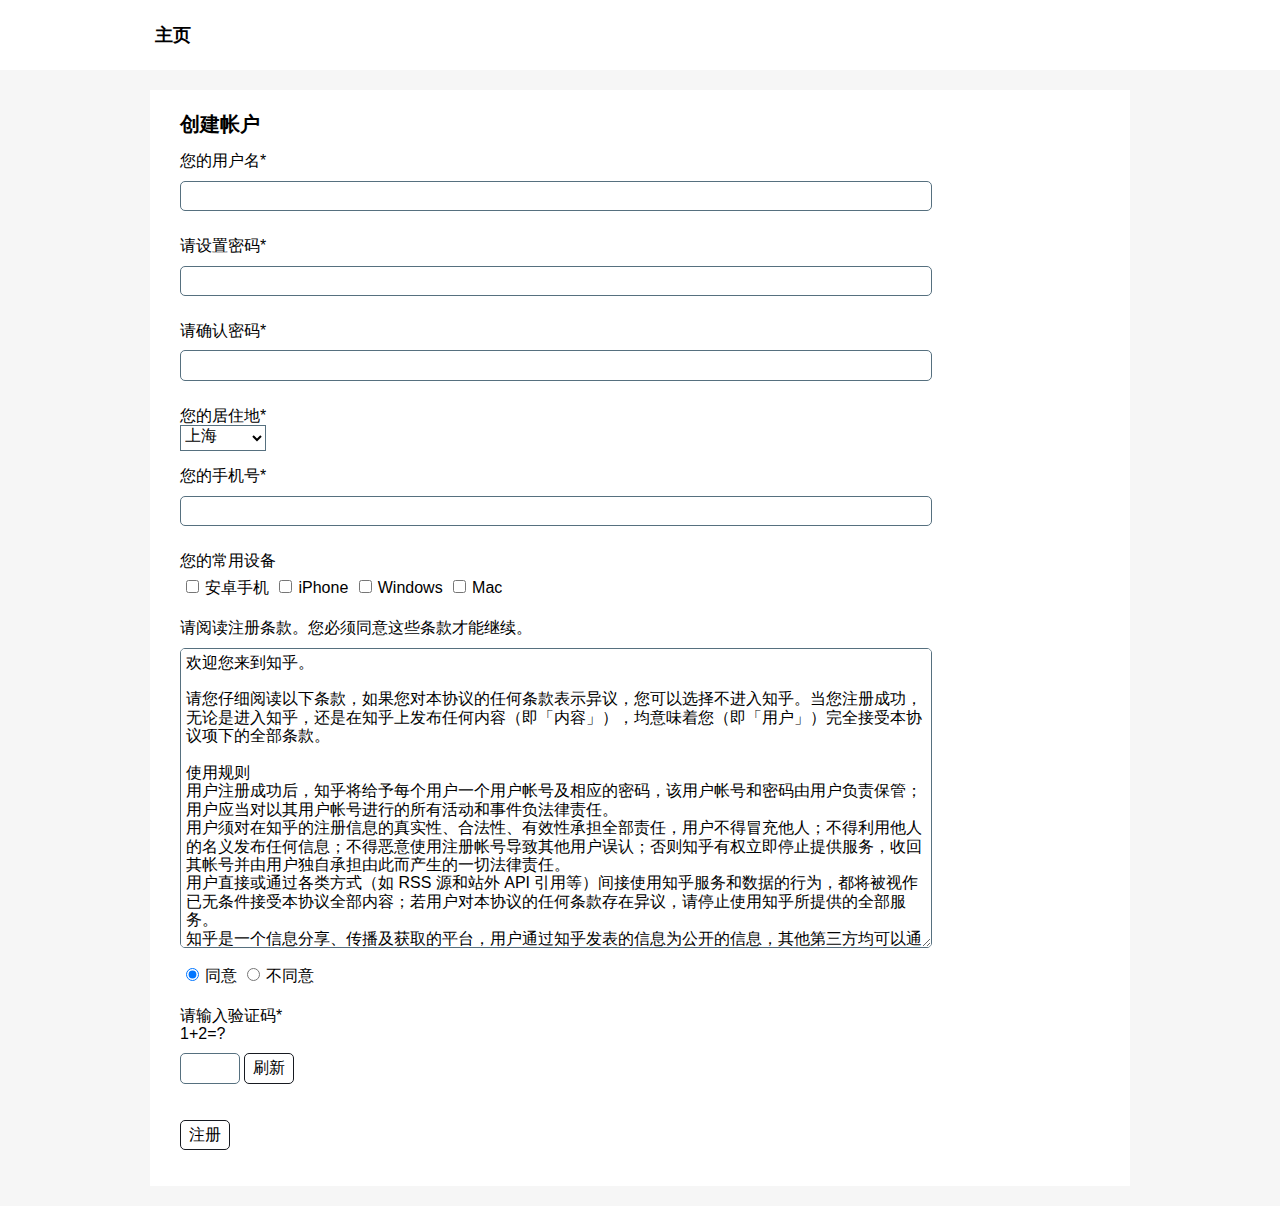
<file: lab3/register.html>
<html>
<head>
    <meta charset="utf8">
    <title>Register</title>
    <link href="css/reset.css" type="text/css" rel="stylesheet" media="all">
    <link href="css/register.css" type="text/css" rel="stylesheet" media="all">
    <script type="text/javascript">
        function disable() {
            document.getElementById("register").disabled = true
        }

        function enable() {
            document.getElementById("register").disabled = false
        }

        function validate() {
            const password = document.getElementById("password").value;
            const repassword = document.getElementById("repassword").value;
            if (password !== repassword) {
                alert("两次密码不同，请重新输入");
                return false;
            }
        }
    </script>
</head>
<body>
<header>
    <nav><a href="index.html">主页</a></nav>
</header>
<main>
    <h1>创建帐户</h1>
    <form action="#" method="post" onsubmit="return validate()">
        <p>
            <label for="username">您的用户名*</label><br>
            <input type="text" name="username" id="username" pattern="^[0-9a-zA-Z_]{1,}$" required>
        </p>
        <p>
            <label for="password">请设置密码*</label><br>
            <input type="password" name="password" id="password" pattern="^[a-zA-z0-9]{9,}$" required>
        </p>
        <p>
            <label for="repassword">请确认密码*</label><br>
            <input type="password" name="repassword" id="repassword" pattern="^[a-zA-z0-9]{9,}$" required>
        </p>
        <p>
            <label for="area">您的居住地*</label><br>
            <select name="area" id="area" required>
                <option label="北京" value="beijing">北京</option>
                <option label="上海" value="shanghai" selected>上海</option>
                <option label="天津" value="tianjin">天津</option>
                <option label="重庆" value="chongqing">重庆</option>
                <option label="山东" value="shandong">山东</option>
                <option label="其他地方" value="others">其他地方</option>
            </select>
        </p>
        <p>
            <label for="telephone">您的手机号*</label><br>
            <input type="tel" name="telephone" id="telephone" pattern="^1[0-9]{10}$" required>
        </p>
        <p>
            您的常用设备<br>
            <label><input type="checkbox" name="device" value="Android">安卓手机</label>
            <label><input type="checkbox" name="device" value="iPhone">iPhone</label>
            <label><input type="checkbox" name="device" value="Windows">Windows</label>
            <label><input type="checkbox" name="device" value="Mac">Mac</label>
        </p>
        <p>
            请阅读注册条款。您必须同意这些条款才能继续。<br>
            <label><textarea rows="10" cols="30" disabled>
欢迎您来到知乎。

请您仔细阅读以下条款，如果您对本协议的任何条款表示异议，您可以选择不进入知乎。当您注册成功，无论是进入知乎，还是在知乎上发布任何内容（即「内容」），均意味着您（即「用户」）完全接受本协议项下的全部条款。

使用规则
用户注册成功后，知乎将给予每个用户一个用户帐号及相应的密码，该用户帐号和密码由用户负责保管；用户应当对以其用户帐号进行的所有活动和事件负法律责任。
用户须对在知乎的注册信息的真实性、合法性、有效性承担全部责任，用户不得冒充他人；不得利用他人的名义发布任何信息；不得恶意使用注册帐号导致其他用户误认；否则知乎有权立即停止提供服务，收回其帐号并由用户独自承担由此而产生的一切法律责任。
用户直接或通过各类方式（如 RSS 源和站外 API 引用等）间接使用知乎服务和数据的行为，都将被视作已无条件接受本协议全部内容；若用户对本协议的任何条款存在异议，请停止使用知乎所提供的全部服务。
知乎是一个信息分享、传播及获取的平台，用户通过知乎发表的信息为公开的信息，其他第三方均可以通过知乎获取用户发表的信息，用户对任何信息的发表即认可该信息为公开的信息，并单独对此行为承担法律责任；任何用户不愿被其他第三人获知的信息都不应该在知乎上进行发表。
用户承诺不得以任何方式利用知乎直接或间接从事违反中国法律以及社会公德的行为，知乎有权对违反上述承诺的内容予以删除。
用户不得利用知乎服务制作、上载、复制、发布、传播或者转载如下内容：

反对宪法所确定的基本原则的；
危害国家安全，泄露国家秘密，颠覆国家政权，破坏国家统一的；
损害国家荣誉和利益的；
煽动民族仇恨、民族歧视，破坏民族团结的；
侮辱、滥用英烈形象，否定英烈事迹，美化粉饰侵略战争行为的；
破坏国家宗教政策，宣扬邪教和封建迷信的；
散布谣言，扰乱社会秩序，破坏社会稳定的；
散布淫秽、色情、赌博、暴力、凶杀、恐怖或者教唆犯罪的；
侮辱或者诽谤他人，侵害他人合法权益的；
含有法律、行政法规禁止的其他内容的信息。
所有用户同意遵守知乎社区管理规定（试行）和知乎视频服务协议（试行）。
机构用户同意遵守知乎机构号服务协议，以及知乎机构号使用规范（试行）。
知乎有权对用户使用知乎的情况进行审查和监督，如用户在使用知乎时违反任何上述规定，知乎或其授权的人有权要求用户改正或直接采取一切必要的措施（包括但不限于更改或删除用户张贴的内容、暂停或终止用户使用知乎的权利）以减轻用户不当行为造成的影响。
</textarea></label><br>
            <label><input type="radio" value="agree" name="agreement" onclick="enable()" checked>同意</label>
            <label><input type="radio" value="disagree" name="agreement" onclick="disable()">不同意</label>
        </p>
        <p>
            <label for="captcha">请输入验证码*</label><br>
            1+2=?<br>
            <input type="text" name="captcha" id="captcha" pattern="[3]" required>
            <input type="button" value="刷新">
        </p>
        <p>
            <input type="submit" value="注册" name="register" id="register">
        </p>
    </form>
</main>
</body>
</html>
</file>
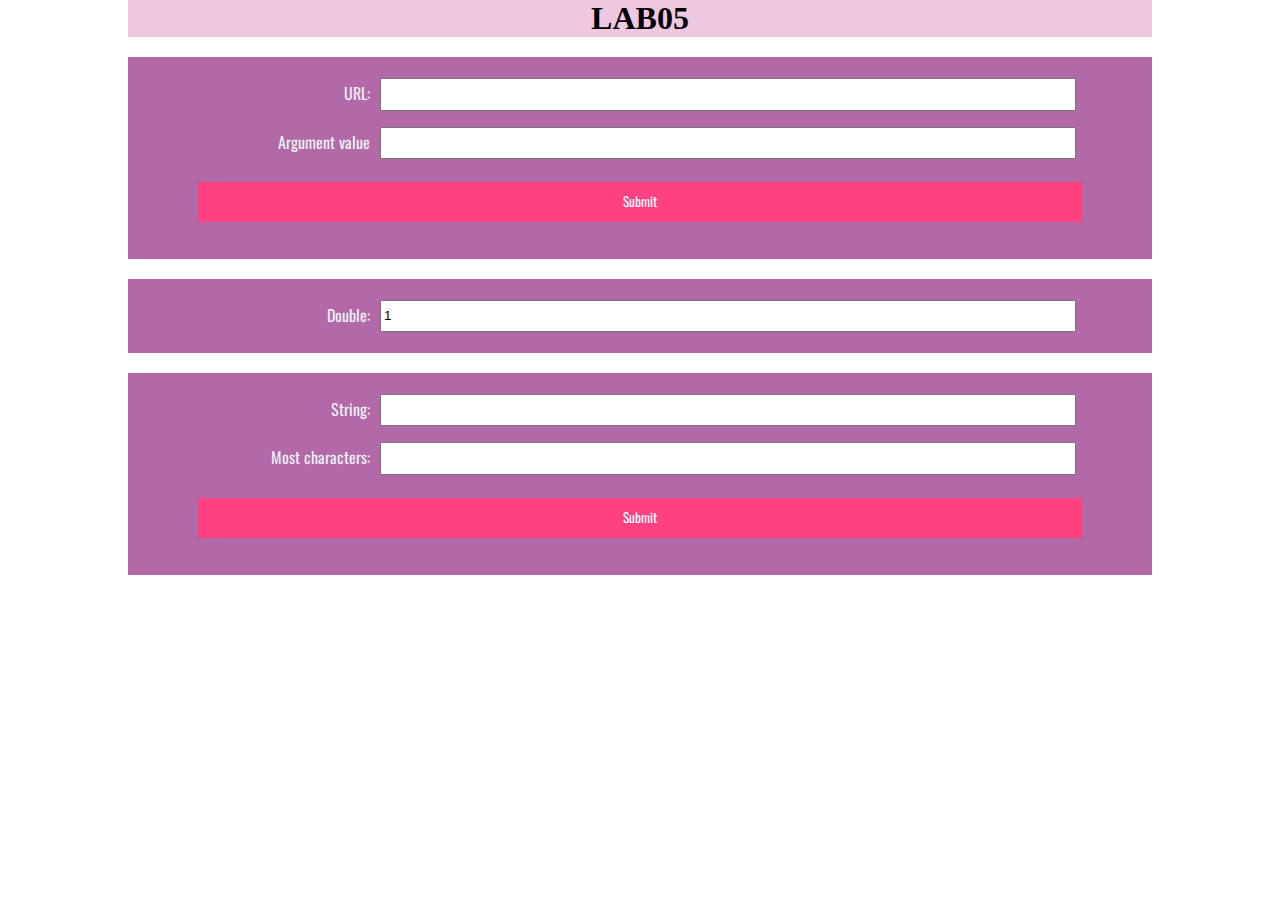
<file: lab5/lab05.html>
<!DOCTYPE html>
<html>
    <head>
        <meta charset="utf-8">
        <meta name="viewport" content="initial-scale=1.0,maximum-scale=1.0,width=device-width">
        <title>Lab05</title>
        <link href="lab05.css" rel="stylesheet">
    </head>
    <body>
        <!--header-->
        <div class="header" >
            <div id="nav">
                <h1>LAB05</h1>
            </div>
        </div>
        <!--form-->
        <form>
            <div class="item">
                <div>
                    <label for="url">URL:</label>
                    <input type="text" id="url"/>
                </div>
                <div>
                    <label for="url-result">Argument value</label>
                    <input type="text" id="url-result"/>
                </div>
                <div>
                    <button type="button" id="url_submit">Submit</button>
                </div>
            </div>
            <div class="item">
                <label for="mul">Double:</label>
                <input type="text" id="mul"/>
            </div>
            <div class="item">
                <div>
                    <label for="most">String:</label>
                    <input type="text" id="most"/>
                </div>
                <div>
                    <label for="most-result">Most characters:</label>
                    <input type="text" id="most-result"/>
                </div>
                <div>
                    <button type="button" id="most_submit">Submit</button>
                </div>
            </div>
        </form>
    </body>
</html>
<script src="lab05.js"></script>
</file>
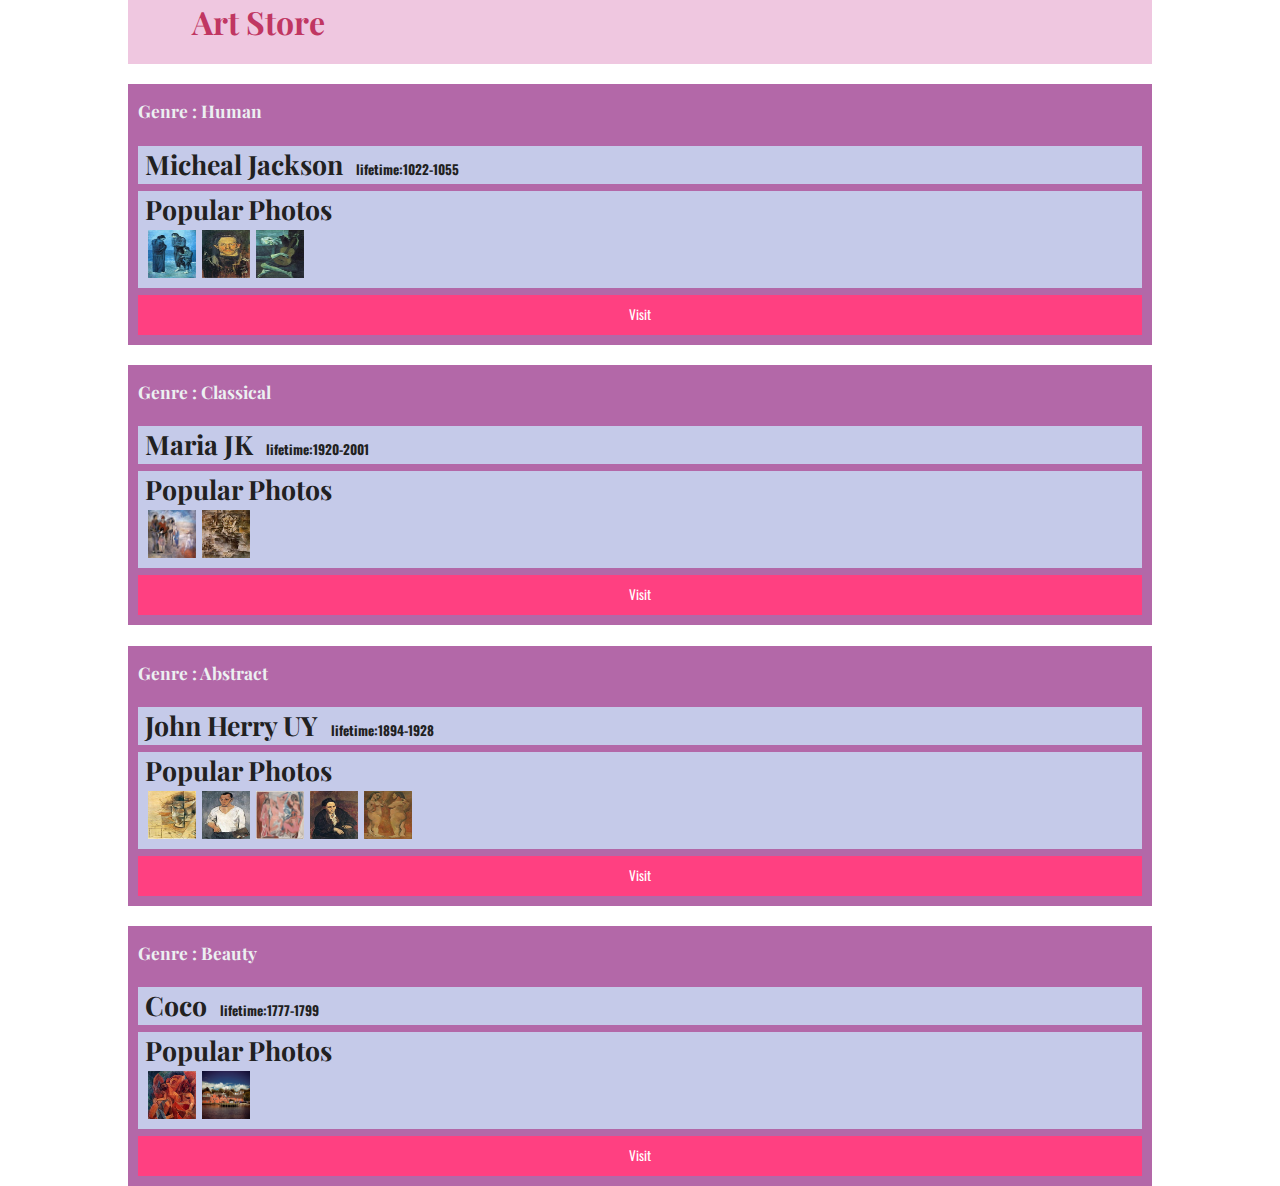
<file: lab7/lab07.html>
<!DOCTYPE html>
<html>
<head>
    <meta charset="utf-8">
    <meta name="viewport" content="initial-scale=1.0,maximum-scale=1.0,width=device-width">
    <title>Lab07</title>
    <link href="lab07.css" rel="stylesheet">
</head>
<body>
<!--header-->
<div class="header" >
    <div id="nav">
        <h1>Art Store</h1>
    </div>
</div>
<!--&lt;!&ndash;hot area&ndash;&gt;-->
<div class="flex-container justify">
<script src="./lab07.js"></script>
</div>
</body>
</html>
</file>
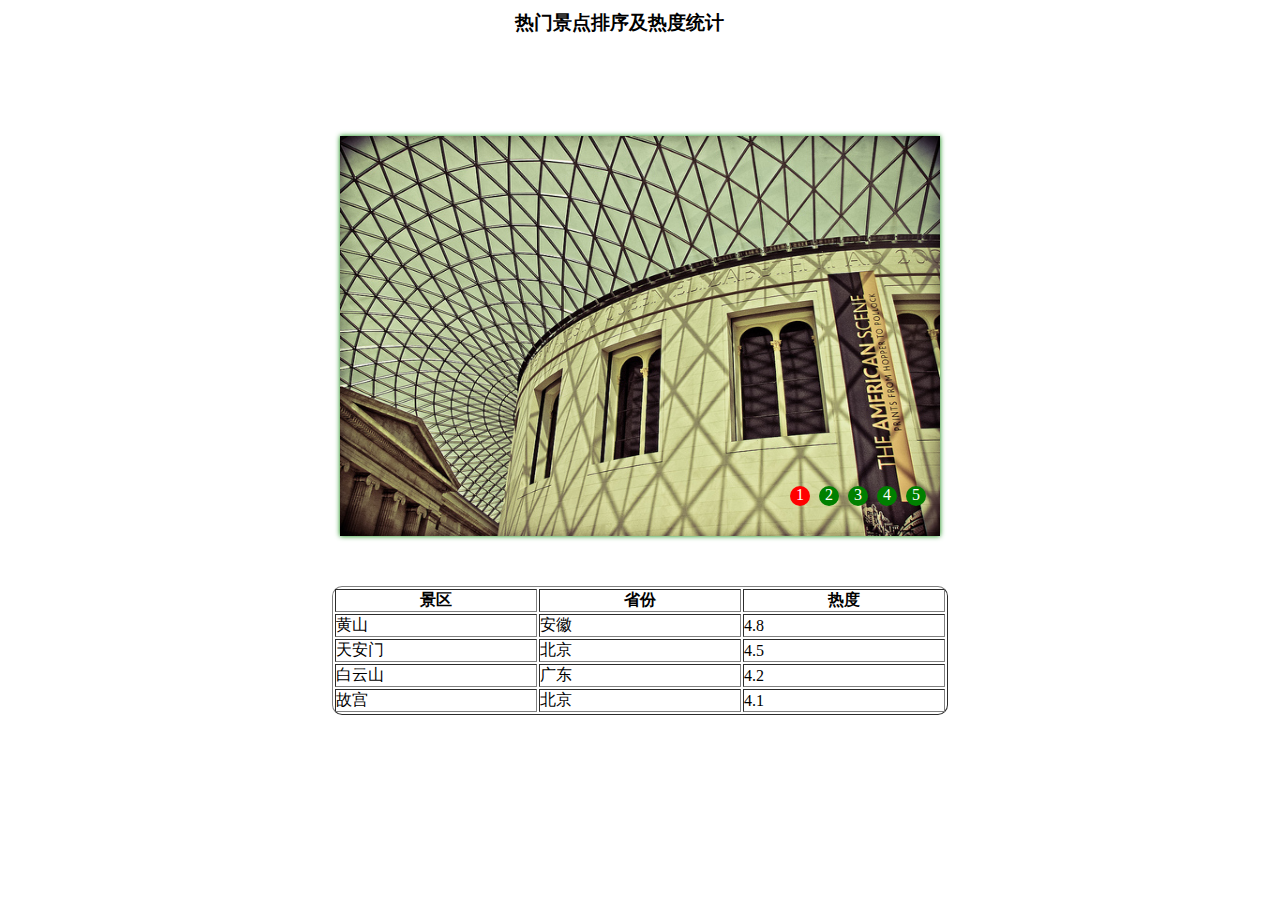
<file: lab8/Lab08.html>
<!DOCTYPE html>
<html>
<head>
    <meta charset="UTF-8">
    <title>Lab08</title>
    <link rel="stylesheet" href="Lab08.css">
</head>
<body>
<h3>热门景点排序及热度统计</h3>
<div id="bd">
    <div class="container">
        <div class="wrap" style="left: -600px;">
            <img src="images/lab8/5.jpg" alt="5">
            <img src="images/lab8/1.jpg" alt="1">
            <img src="images/lab8/2.jpg" alt="2">
            <img src="images/lab8/3.jpg" alt="3">
            <img src="images/lab8/4.jpg" alt="4">
            <img src="images/lab8/5.jpg" alt="5">
            <img src="images/lab8/1.jpg" alt="1">
        </div>
        <div class="buttons">
            <span class="on">1</span>
            <span>2</span>
            <span>3</span>
            <span>4</span>
            <span>5</span>
        </div>
        <a href="javascript:" class="arrow arrow_left">&lt;</a>
        <a href="javascript:" class="arrow arrow_right">&gt;</a>
    </div>
    <table border="1">
        <tr>
            <th>景区</th>
            <th>省份</th>
            <th>热度</th>
        </tr>
        <tr>
            <td>黄山</td>
            <td>安徽</td>
            <td>4.8</td>
        </tr>
        <tr>
            <td>天安门</td>
            <td>北京</td>
            <td>4.5</td>
        </tr>
        <tr>
            <td>白云山</td>
            <td>广东</td>
            <td>4.2</td>
        </tr>
        <tr>
            <td>故宫</td>
            <td>北京</td>
            <td>4.1</td>
        </tr>
    </table>
</div>
<script type="text/javascript" src="jquery-3.3.1.min.js"></script>
<script src="Lab08.js"></script>
</body>
</html>
</file>
<file: lab3/css/index.css>
body {
    font-family: Arial, Helvetica, sans-serif;
    margin: 0;
    color: #000000;
    background-color: #f6f6f6;
}

header {
    color: #000000;
    background-color: #ffffff;
    text-align: center;
    height: 70px;
}

nav #nav-left {
    float: left;
    margin-left: 150px;
}

nav #nav-right {
    float: right;
    margin-right: 200px;
    margin-top: 25px;
}

nav a{
    font-size: 18px;
    font-weight: 800;
    color: #000000;
    text-decoration:none;
    margin: 0 5px;
}

nav a:hover{
    color: #87bff2;
}

nav #nav-left #logo {
    margin: 0;
    padding: 0;
    position: relative;
    top: 13px;
}

nav #nav-left img {
    height: 43px;
    width: 70px;
}

aside {
    float: right;
    margin-right: 160px;
    margin-top: 20px;
    padding: 0;
    width: 100px;
    background-color: white;
}

aside ul {
    padding: 0 0 0 10px;
    list-style-type: none;
}

aside ul li {
    padding: 10px 10px;
    margin: 0;
}

aside ul li a{
    text-decoration: none;
    font-size: 18px;
    font-weight: 800;
    color: #000000;
}

aside ul li a:hover {
    color: #87bff2;
}

main {
    margin: 20px 0 20px 150px;
    background-color: white;
    padding: 5px 30px;
    float: left;
    width: 1030px
}

main h1 {
    font-size: 25px;
}

main ul {
    margin: 0;
    padding: 0;
    list-style-type: none;
}

main ul li {
    display: block;
    margin: 0;
    padding: 0;
    border-bottom: 1px solid #bababa;
}

main ul li:last-of-type {
    border-bottom: none;
}

main ul li blockquote {
    margin: 0 0 10px 0;
    padding: 5px;
    width: 70px;
    background-color: rgba(0, 224, 255, 0.16);
    border: 1px solid rgba(0, 224, 255, 0.16);
    border-radius: 3px;
    color: rgb(2, 138, 255);
}

main #pageNumber {
    text-align: center;
}

main #pageNumber .active {
    color: rgb(2, 138, 255);
}
</file>
<file: lab4/index.css>
.navbar {
    background-color: black;
    margin-bottom: 0;
}

.navbar-brand{
    padding: 6px 6px;
}

.navbar-brand img {
    width: auto;
    height: 100%;
}

#gallery img {
    border-radius: 2%;
}

#gallery .col-md-3 {
    padding-top: 2%;
    border-radius: 2%;
    background-color: #bababa;
}

#gallery .thumbnail {
    background-color: inherit;
    border: 0;
}

#gallery {
    margin: 0 0 1% 13%;
}

footer{
    background-color: #333333;
}

.row{
    margin-top: 30px;
    margin-left: 110px;
}

.copyright{
    color: white;
    text-align: center;
}

footer a{
    color: white;
    text-decoration: none;
}

footer a:hover {
    text-decoration: none;
    color: #676767;
}

footer .col-md-4 p {
    font-size: 30px;
    color: white;
}

.item img {
    width: 100%;
    height: 100%;
}
</file>
<file: lab3/css/register.css>
body {
    font-family: Arial, Helvetica, sans-serif;
    margin: 0;
    color: #000000;
    background-color: #f6f6f6;
}

header {
    color: #000000;
    background-color: #ffffff;
    text-align: center;
    height: 70px;
}

nav {
    float: left;
    margin-left: 150px;
    margin-top: 25px;
}

nav a {
    font-size: 18px;
    font-weight: 800;
    color: #000000;
    text-decoration: none;
    margin: 0 5px;
}

nav a:hover {
    color: #87bff2;
}

main {
    padding: 10px 10px 10px 30px;
    margin: 20px 150px;
    background-color: white;
}

h1 {
    font-size: 20px;
}

input, textarea {
    outline: none;
    padding: 5px;
    margin: 10px 0;
    width: 80%;
    background-color: #ffffff;
    border: #56707f solid 1px;
    border-radius: 5px;
    color: #000000
}

select {
    padding:  0 0 5px 0;
    background-color: white;
    border: #56707f solid 1px;
    color: black;
}

input[type="checkbox"], input[type="radio"] {
    width: 25px;
}

input[type="button"], input[type="submit"] {
    background-color: white;
    border: #171a21 solid 1px;
    width: 50px;
}

input[type="button"]:hover, input[type="submit"]:hover {
    background-color: #e6e6e6;

}

input[type="button"]:active, input[type="submit"]:active {
    background-color: #cbcbcb;
}

textarea {
    height: 300px;
}

#captcha {
    width: 60px;
}
</file>
<file: lab5/lab05.css>
@import url(https://fonts.googleapis.com/css?family=Playfair+Display);
@import url(https://fonts.googleapis.com/css?family=Oswald);
html, body, header, footer, hgroup, nav, main, article, section, figure, figcaption, h1, h2, h3, ul, li, body, div, p, img
{
    margin: 0;
    padding: 0;
    font-size: 100%;
    vertical-align: baseline;
    border: 0;
}
body{
    max-width: 80%;
    margin: 0 auto;
    vertical-align: center;
    background-color:white;
    height: 100%;
}


#nav{
    width: 100%;
    height: auto;
    text-align: center;
    font-size: xx-large;
    background-color: rgba(203,71,152, 0.3);
}

.item{
    background-color: RGB(179,104,168);
    color: #ECF0F1;
    margin:0 auto;
    padding:2%;
    width:auto;
    height:auto;
    font-family: 'Oswald', Arial, sans-serif;
    margin-top: 2%;
    text-align: center;
    vertical-align: center;
}
.item div{
    margin-bottom: 1em;
}

.item p {
    width:100%;
    font-size: 12pt;
}

label{
    cursor: pointer;
    display: inline-block;
    padding: 3px 6px;
    text-align: right;
    width: 10em;
    vertical-align: top;
}
input{
    width: 70%;
    height: 2em;
}

button {
    font-family: 'Oswald', Arial, sans-serif;
    background-color: #FF4081;
    color: white;
    padding: 0 7px 2px 7px;
    margin-top: 7px;
    width: 90%;
    height: 3em;
    border: none;
}
button:hover {
    background-color: #FF80AB;
    cursor: pointer;
}
button:active {
    background-color: #F8BBD0;
    cursor: pointer;
}
</file>
<file: lab7/lab07.css>
@import url(https://fonts.googleapis.com/css?family=Playfair+Display);
@import url(https://fonts.googleapis.com/css?family=Oswald);

html, body, header, footer, hgroup, nav, main, article, section, figure, figcaption, h1, h2, h3, ul, li, body, div, p, img {
    margin: 0;
    padding: 0;
    font-size: 100%;
    vertical-align: baseline;
    border: 0;
}

body {
    width: 80%;
    margin: 0 auto;
    background-color: white;
}

#nav {
    height: 4em;
    background-color: rgba(203, 71, 152, 0.3);
}

.header h1 {
    font-family: 'Playfair Display', serif;
    font-size: 2em;
    padding-left: 2em;
    color: RGB(192, 54, 98);
}

.justify {
    -webkit-justify-content: space-between;
    -ms-flex-pack: justify;
    justify-content: space-between;
}

.item {
    background-color: RGB(179, 104, 168);
    color: #ECF0F1;
    margin: 0;
    padding: 10px;
    width: auto;
    height: auto;
    font-family: 'Oswald', Arial, sans-serif;
    margin-top: 2%;
}

.item p {
    width: 100%;
    font-size: 12pt;
}

.item h3 {
    font-family: 'Playfair Display', serif;
    font-size: 20pt;
}

.item h4 {
    font-family: 'Playfair Display', serif;
    font-size: 13pt;
    margin-top: 5px;
}

.inner-box {
    color: #212121;
    background-color: #C5CAE9;
    padding: 0 7px 2px 7px;
    margin-top: 7px;
}

.photo {
    width: 3em;
    height: 3em;
    margin: 3px;
}

.item div img:hover {
    border-color: lightblue;
}

button {
    font-family: 'Oswald', A7 rial, sans-serif;
    background-color: #FF4081;
    color: white;
    padding: 0 7px 2px 7px;
    margin-top: 7px;
    width: 100%;
    height: 3em;
    border: none;
}

button:hover {
    background-color: #FF80AB;
    cursor: pointer;
}

button:active {
    background-color: #F8BBD0;
    cursor: pointer;
}
</file>
<file: lab8/Lab08.css>
* {
    margin: 0;
    padding: 0;
}

a {
    text-decoration: none;
}

.container {
    position: relative;
    width: 600px;
    height: 400px;
    margin: 100px auto 0 auto;
    box-shadow: 0 0 5px green;
    overflow: hidden;
}

.container .wrap {
    position: absolute;
    width: 4200px;
    height: 400px;
    z-index: 1;
}

.container .wrap img {
    float: left;
    width: 600px;
    height: 400px;
}

.container .buttons {
    position: absolute;
    right: 5px;
    bottom: 40px;
    width: 150px;
    height: 10px;
    z-index: 2;
}

.container .buttons span {
    margin-left: 5px;
    display: inline-block;
    width: 20px;
    height: 20px;
    border-radius: 50%;
    background-color: green;
    text-align: center;
    color: white;
    cursor: pointer;
}

.container .buttons span.on {
    background-color: red;
}

.container .arrow {
    position: absolute;
    top: 35%;
    color: green;
    padding: 0px 14px;
    border-radius: 50%;
    font-size: 50px;
    z-index: 2;
    display: none;
}

.container .arrow_left {
    left: 10px;
}

.container .arrow_right {
    right: 10px;
}

.container:hover .arrow {
    display: block;
}

.container .arrow:hover {
    background-color: rgba(0, 0, 0, 0.2);
}

table {
    border-radius: 10px;
    margin: 50px auto;
}

td, th {
    width: 200px;
}

h3 {
    margin: 10px auto;
    width: 250px;
}
</file>
